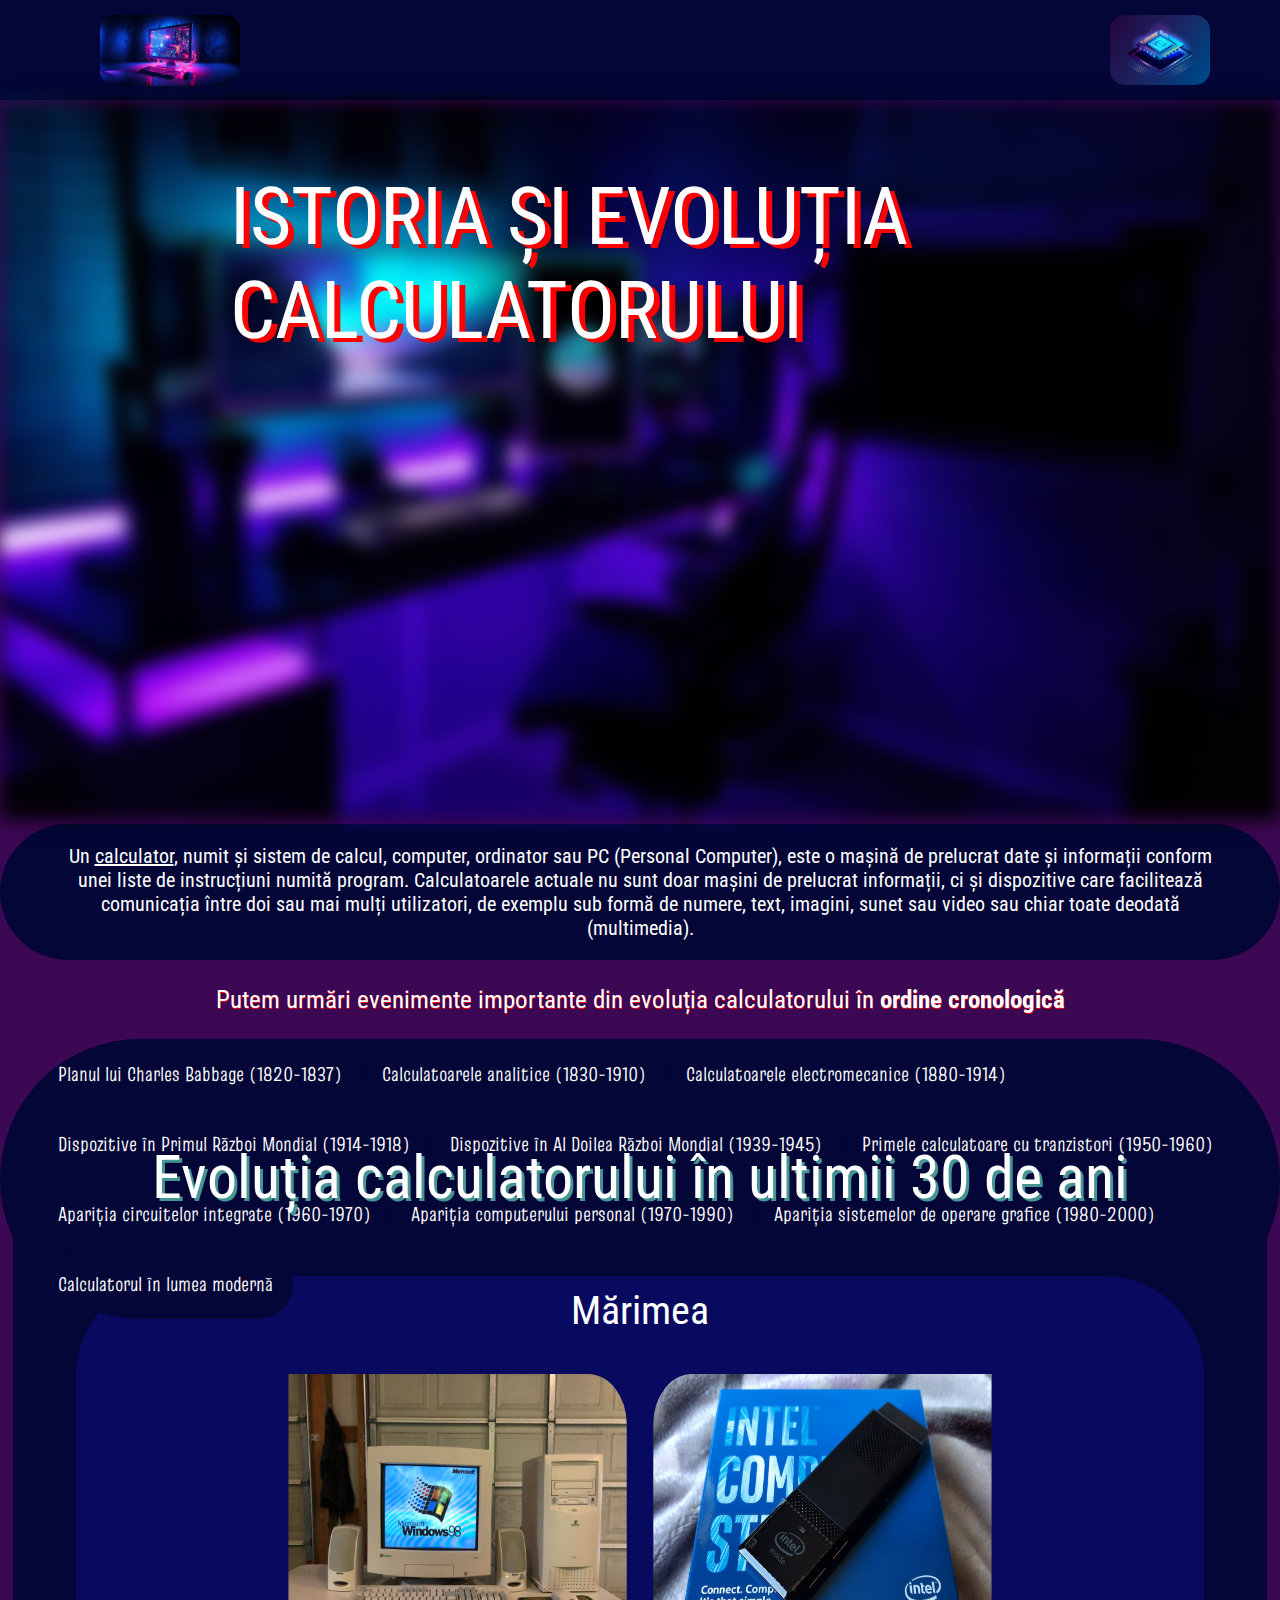
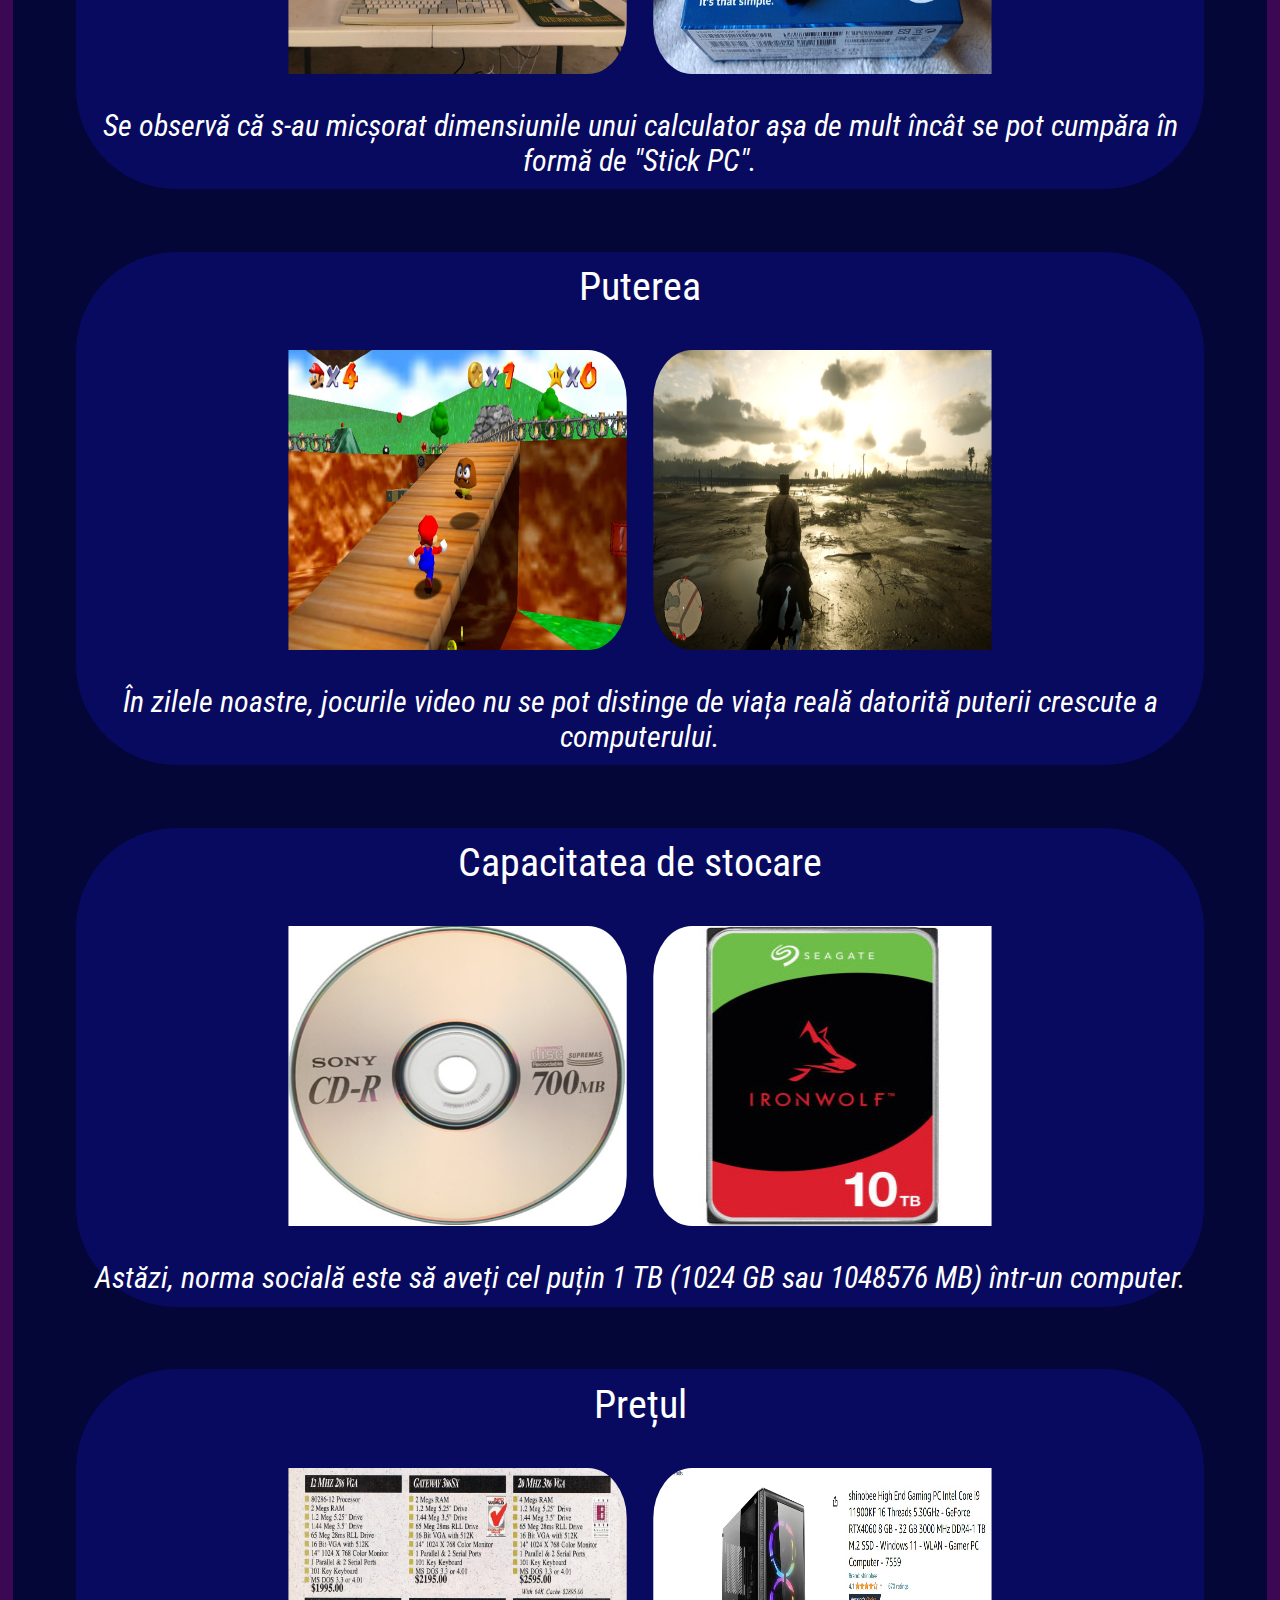
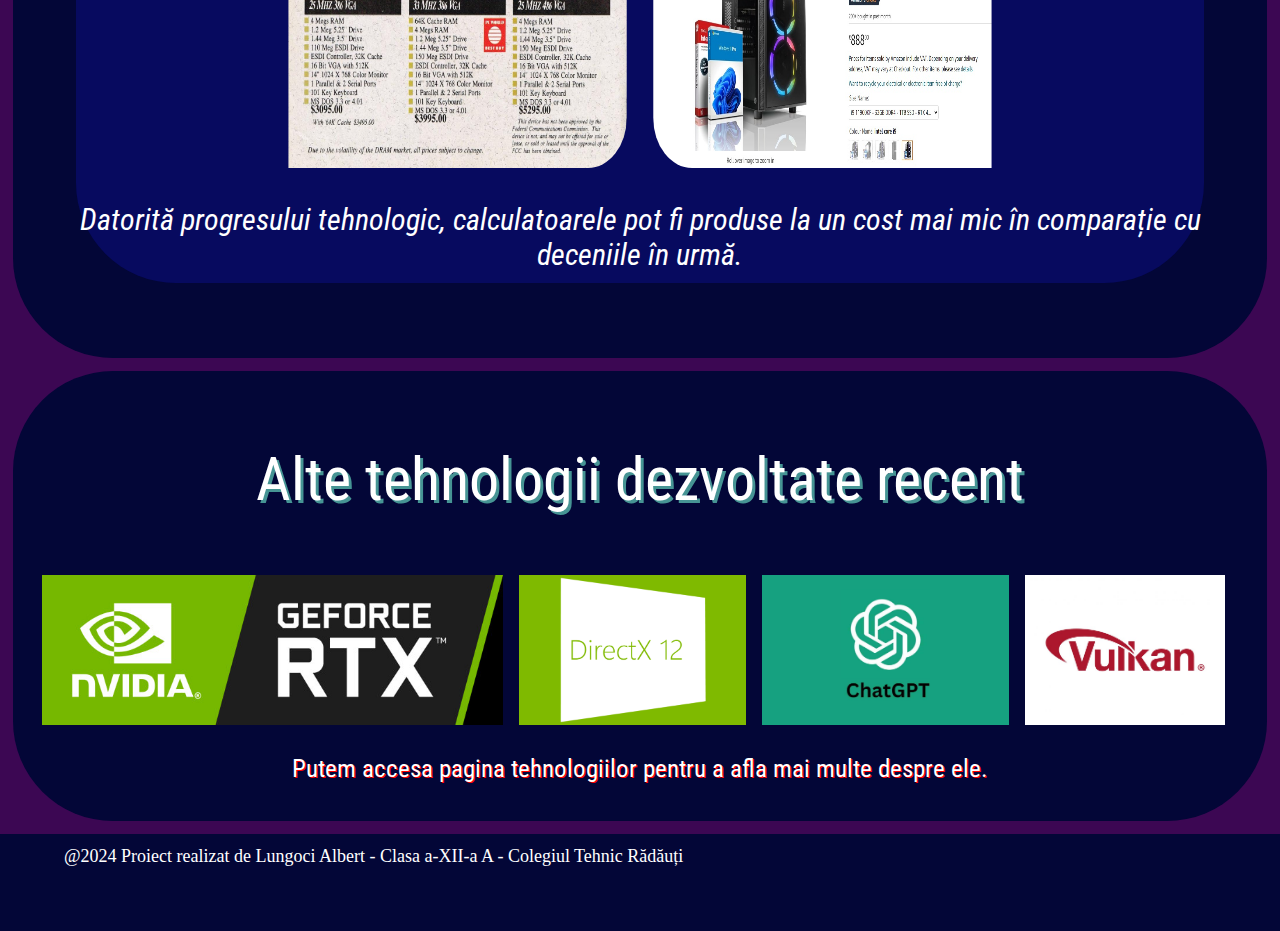
<file: index.html>
<!DOCTYPE html>
<html lang="en">
<head>
    <link rel="stylesheet" href="css_f/start_page.css">
    <meta charset="UTF-8">
    <meta name="viewport" content="width=device-width, initial-scale=1.0">
    <title> Istoria și Evoluția Calculatorului </title>
</head>
<body>
    <header>
        <div class = "pozaHeader">
            <img src = "imagini/pc_1.jpg">
        </div>
        <p class = "header_text">  </p>
        <div class = "pozaHeader2">
            <img src = "imagini/pc_2.jpg">
        </div>
    </header>
    <div>
        <img class = "poza_introducere" src = "imagini/pcSetup_1.jpg" id = "introducere_poza">
        <p class = "textPestePoza">
            ISTORIA ȘI EVOLUȚIA CALCULATORULUI
        </p>
    </div>
    <div class = "mainSite" id = "maineSite1">
    <div>
        <p class = "introducere_text">
            Un <u>calculator</u>, numit și sistem de calcul, computer, ordinator sau PC (Personal Computer), este o mașină de prelucrat date și informații conform unei liste de instrucțiuni numită program.
            Calculatoarele actuale nu sunt doar mașini de prelucrat informații, ci și dispozitive care facilitează comunicația între doi sau mai mulți utilizatori, de exemplu sub formă de numere, text, imagini, sunet sau video sau chiar toate deodată (multimedia).
        </p>
    </div>
    <div>
        <p class = "introducereLaTab_text">
            Putem urmări evenimente importante din evoluția calculatorului în <b>ordine cronologică</b>
        </p>
    </div>
    <div class = "tab">
        <button class = "tablinks" onclick = "openInfo(event, 'charlesBabbage')"> <p class = "tab_title"> Planul lui Charles Babbage (1820-1837) </p> </button>
        <button class = "tablinks" onclick = "openInfo(event, 'computerAnalitic')"> <p class = "tab_title"> Calculatoarele analitice (1830-1910) </p> </button>
        <button class = "tablinks" onclick = "openInfo(event, 'computerElecMec')"> <p class = "tab_title"> Calculatoarele electromecanice (1880-1914) </p> </button>
        <button class = "tablinks" onclick = "openInfo(event, 'primRazboiMondial')"> <p class = "tab_title"> Dispozitive în Primul Război Mondial (1914-1918) </p> </button>
        <button class = "tablinks" onclick = "openInfo(event, 'doiRazboiMondial')"> <p class = "tab_title"> Dispozitive în Al Doilea Război Mondial (1939-1945) </p> </button>
        <button class = "tablinks" onclick = "openInfo(event, 'calcCuTranzistor')"> <p class = "tab_title"> Primele calculatoare cu tranzistori (1950-1960) </p> </button>
        <button class = "tablinks" onclick = "openInfo(event, 'calcCuCircInt')"> <p class = "tab_title"> Apariția circuitelor integrate (1960-1970) </p> </button>
        <button class = "tablinks" onclick = "openInfo(event, 'computerPersonal')"> <p class = "tab_title"> Apariția computerului personal (1970-1990) </p> </button>
        <button class = "tablinks" onclick = "openInfo(event, 'sistemOperareGrafic')"> <p class = "tab_title"> Apariția sistemelor de operare grafice (1980-2000) </p> </button>
        <button class = "tablinks" onclick = "openInfo(event, 'lumeaModerna')"> <p class = "tab_title"> Calculatorul în lumea modernă </p> </button>
    </div>

    <div id = "charlesBabbage" class = "tabcontent">
        <img class = "imageInTab" src = "imagini/charlesBabbage_1.jpg">
        <p class = "tab_text">
            Matematicianul și inginerul mecanic englez, Charles Babbage, a fost cel dintâi care a imaginat o mașină de calculat programabilă, <br> asemănătoare computerelor din ziua de azi. Din acest motiv este privit ca un "părinte” al informaticii.
        </p>
        <a href="charlesBabbagePlan.html"><button class = "butonSiteDinTab"> Mai multe despre Planul lui Charles Babbage </button></a>
    </div>

    <div id = "computerAnalitic" class = "tabcontent">
        <img class = "imageInTab" src = "imagini/calculatorAnalitic_1.jpg">
        <p class = "tab_text">
            După moartea lui Babbage, mai mulți ingineri și matematicieni au încercat să îmbunătățească și să construiască calculatoare mecanice. Printre aceștia se numără Percy Ludgate și George Scheutz, care au lucrat la mașini de calcul mecanic îmbunătățite în a doua jumătate a secolului al XIX-lea.
        </p>
        <a href = "computerAnalitic.html"> <button class = "butonSiteDinTab"> Mai multe despre calculatoarele analitice </button> </a>
    </div>

    <div id = "computerElecMec" class = "tabcontent">
        <img class = "imageInTab" src = "imagini/calculatorElecMec_1.jpg">
        <p class = "tab_text">
            Un calculator electromecanic este un tip de calculator care utilizează atât componente electromagnetice, cât și mecanice pentru a efectua calcule. Aceste calculatoare au fost dezvoltate și utilizate în perioada anterioară apariției calculatoarelor electronice cu circuite integrate și au reprezentat un pas important în evoluția tehnologiei de calcul automat.
        </p>
        <a href = "computerElectroMecanic.html"> <button class = "butonSiteDinTab"> Mai multe despre calculatoarele electromecanice </button> </a>
    </div>

    <div id = "primRazboiMondial" class = "tabcontent">
        <img class = "imageInTab" src = "imagini/primRazbMond_1.jpg">
        <p class = "tab_text">
            În timpul Primului Război Mondial, evoluția calculatoarelor a fost limitată, dar există câteva aspecte care arată cum tehnologia calculatoarelor a avansat în această perioadă.
        </p>
        <a href = "primRazboiMondial.html"> <button class = "butonSiteDinTab"> Mai multe despre dispozitivele în Primul Război Mondial </button> </a>
    </div>

    <div id = "doiRazboiMondial" class = "tabcontent">
        <img class = "imageInTab" src = "imagini/doiRazbMond_1.jpg">
        <p class = "tab_text">
            Al Doilea Război Mondial a fost o perioadă în care evoluția calculatorului a cunoscut progrese semnificative, cu o serie de dezvoltări tehnologice care au contribuit la avansul ulterior al calculatoarelor și al tehnologiei informatice.
        </p>
        <a href = "alDoileaRazboiMondial.html"> <button class = "butonSiteDinTab"> Mai multe despre dispozitivele în Al Doilea Război Mondial </button> </a>
    </div>

    <div id = "calcCuTranzistor" class = "tabcontent">
        <img class = "imageInTab" src = "imagini/tranzistor_1.jpg">
        <p class = "tab_text">
            Primele calculatoare care au folosit tranzistori, marcând tranziția de la tuburile electronice la tranzistoare, au apărut în anii 1950 și au fost parte a unei evoluții semnificative în domeniul calculatoarelor.
        </p>
        <a href = "calculatorTranzistor.html"> <button class = "butonSiteDinTab"> Mai multe despre primele calculatoare cu tranzistori </button> </a>
    </div>

    <div id = "calcCuCircInt" class = "tabcontent">
        <img class = "imageInTab" src = "imagini/circInt_1.jpg">
        <p class = "tab_text">
            Primele calculatoare cu circuite integrate au reprezentat un alt pas semnificativ în evoluția tehnologiei calculatoarelor, aducând o revoluție în ceea ce privește dimensiunea, puterea și eficiența acestor dispozitive.
        </p>
        <a href = "calculatorCircuitInt.html"> <button class = "butonSiteDinTab"> Mai multe despre primele calculatoare cu circuite integrate </button> </a>
    </div>

    <div id = "computerPersonal" class = "tabcontent">
        <img class = "imageInTab" src = "imagini/computerPersonal_1.jpg">
        <p class = "tab_text">
            Evoluția calculatorului personal între anii 1970 și 1990 a fost una remarcabilă, marcând o tranziție de la dispozitive rudimentare și specializate la computere personale puternice și accesibile care au schimbat fundamental modul în care oamenii lucrează, comunică și se distrează.
        </p>
        <a href = "computerPersonal.html"> <button class = "butonSiteDinTab"> Mai multe despre computerul personal </button> </a>
    </div>

    <div id = "sistemOperareGrafic" class = "tabcontent">
        <img class = "imageInTab" src = "imagini/sistOpGrafic_1.jpg">
        <p class = "tab_text">
            Istoria sistemelor de operare cu interfață grafică (GUI) își are rădăcinile în anii 1960 și 1970, dar a devenit cu adevărat prominentă în anii 1980 și 1990, odată cu popularizarea calculatoarelor personale.
        </p>
        <a href = "sistemeOperareGrafice.html"> <button class = "butonSiteDinTab"> Mai multe despre sistemele de operare grafice </button> </a>
    </div>

    <div id = "lumeaModerna" class = "tabcontent">
        <img class = "imageInTab" src = "imagini/modernPC_1.jpg">
        <p class = "tab_text">
            Evoluția calculatorului în ultimii ani a fost marcată de progrese tehnologice excepționale, transformând radical modul în care lucrăm, comunicăm și ne desfășurăm viața cotidiană.
        </p>
        <a href = "lumeaModerna.html"> <button class = "butonSiteDinTab"> Mai multe despre calculatorul în lumea modernă </button> </a>
    </div>
    </div>      <!--Aici se termina mainSite-->

    <div class = "secundarSite">
        <p class = "evolutieTitlu">
            Evoluția calculatorului în ultimii 30 de ani
        </p>
        <div class = "marimePC">
            <p class = "evolutieSubTitlu">
                Mărimea
            </p>
            <img class = "imagineStangaComparatie" src = "imagini/marimePc_1.jpg">
            <img class = "imagineDreaptaComparatie" src = "imagini/marimePc_2.jpg">
            <p class = "descriereComparatie">
                <i> Se observă că s-au micșorat dimensiunile unui calculator așa de mult încât se pot cumpăra în formă de "Stick PC".</i>
            </p>
        </div>

        <div class = "puterePC">
            <p class = "evolutieSubTitlu">
                Puterea
            </p>
            <img class = "imagineStangaComparatie" src = "imagini/puterePc_1.jpg">
            <img class = "imagineDreaptaComparatie" src = "imagini/puterePc_2.jpg">
            <p class = "descriereComparatie">
                <i> În zilele noastre, jocurile video nu se pot distinge de viața reală datorită puterii crescute a computerului. </i>
            </p>
        </div>

        <div class = "stocarePC">
            <p class = "evolutieSubTitlu">
                Capacitatea de stocare
            </p>
            <img class = "imagineStangaComparatie" src = "imagini/stocarePc_1.jpg">
            <img class = "imagineDreaptaComparatie" src = "imagini/stocarePc_2.jpg">
            <p class = "descriereComparatie">
                <i> Astăzi, norma socială este să aveți cel puțin 1 TB (1024 GB sau 1048576 MB) într-un computer. </i>
            </p>
        </div>

        <div class = "pretPC">
            <p class = "evolutieSubTitlu">
                Prețul
            </p>
            <img class = "imagineStangaComparatie" src = "imagini/pretPc_1.jpg">
            <img class = "imagineDreaptaComparatie" src = "imagini/pretPc_2.jpg">
            <p class = "descriereComparatie">
                <i> Datorită progresului tehnologic, calculatoarele pot fi produse la un cost mai mic în comparație cu deceniile în urmă. </i>
            </p>
        </div>
    </div>      <!--Aici se termina secundarSite-->

    <div class = "alteTehnologii">
        <p class = "evolutieTitlu">
            Alte tehnologii dezvoltate recent
        </p>
        <a href = "https://developer.nvidia.com/discover/ray-tracing#"> <img class = "imagineTehnologii" src = "imagini/logoRTX.jpg"></a>
        <a href = "https://www.nvidia.com/ro-ro/geforce/technologies/dx12/"> <img class = "imagineTehnologii" src = "imagini/logoDirectX12.png"></a>
        <a href = "https://openai.com/gpt-4"> <img class = "imagineTehnologii" src = "imagini/logoChatGPT.jpg"></a>
        <a href = "https://www.vulkan.org/"> <img class = "imagineTehnologii" src = "imagini/logoVulkan.jpg"></a>
        <p class = "introducereLaTab_text">
            Putem accesa pagina tehnologiilor pentru a afla mai multe despre ele.
        </p>
    </div>

    <footer>
        <p class = "footer_text">
            @2024 Proiect realizat de Lungoci Albert - Clasa a-XII-a A - Colegiul Tehnic Rădăuți
        </p>
    </footer>
    <script src = "js_f/susJosScroll.js"> </script>
    <script src = "js_f/openTab.js"> </script>
</body>
</html>
</file>
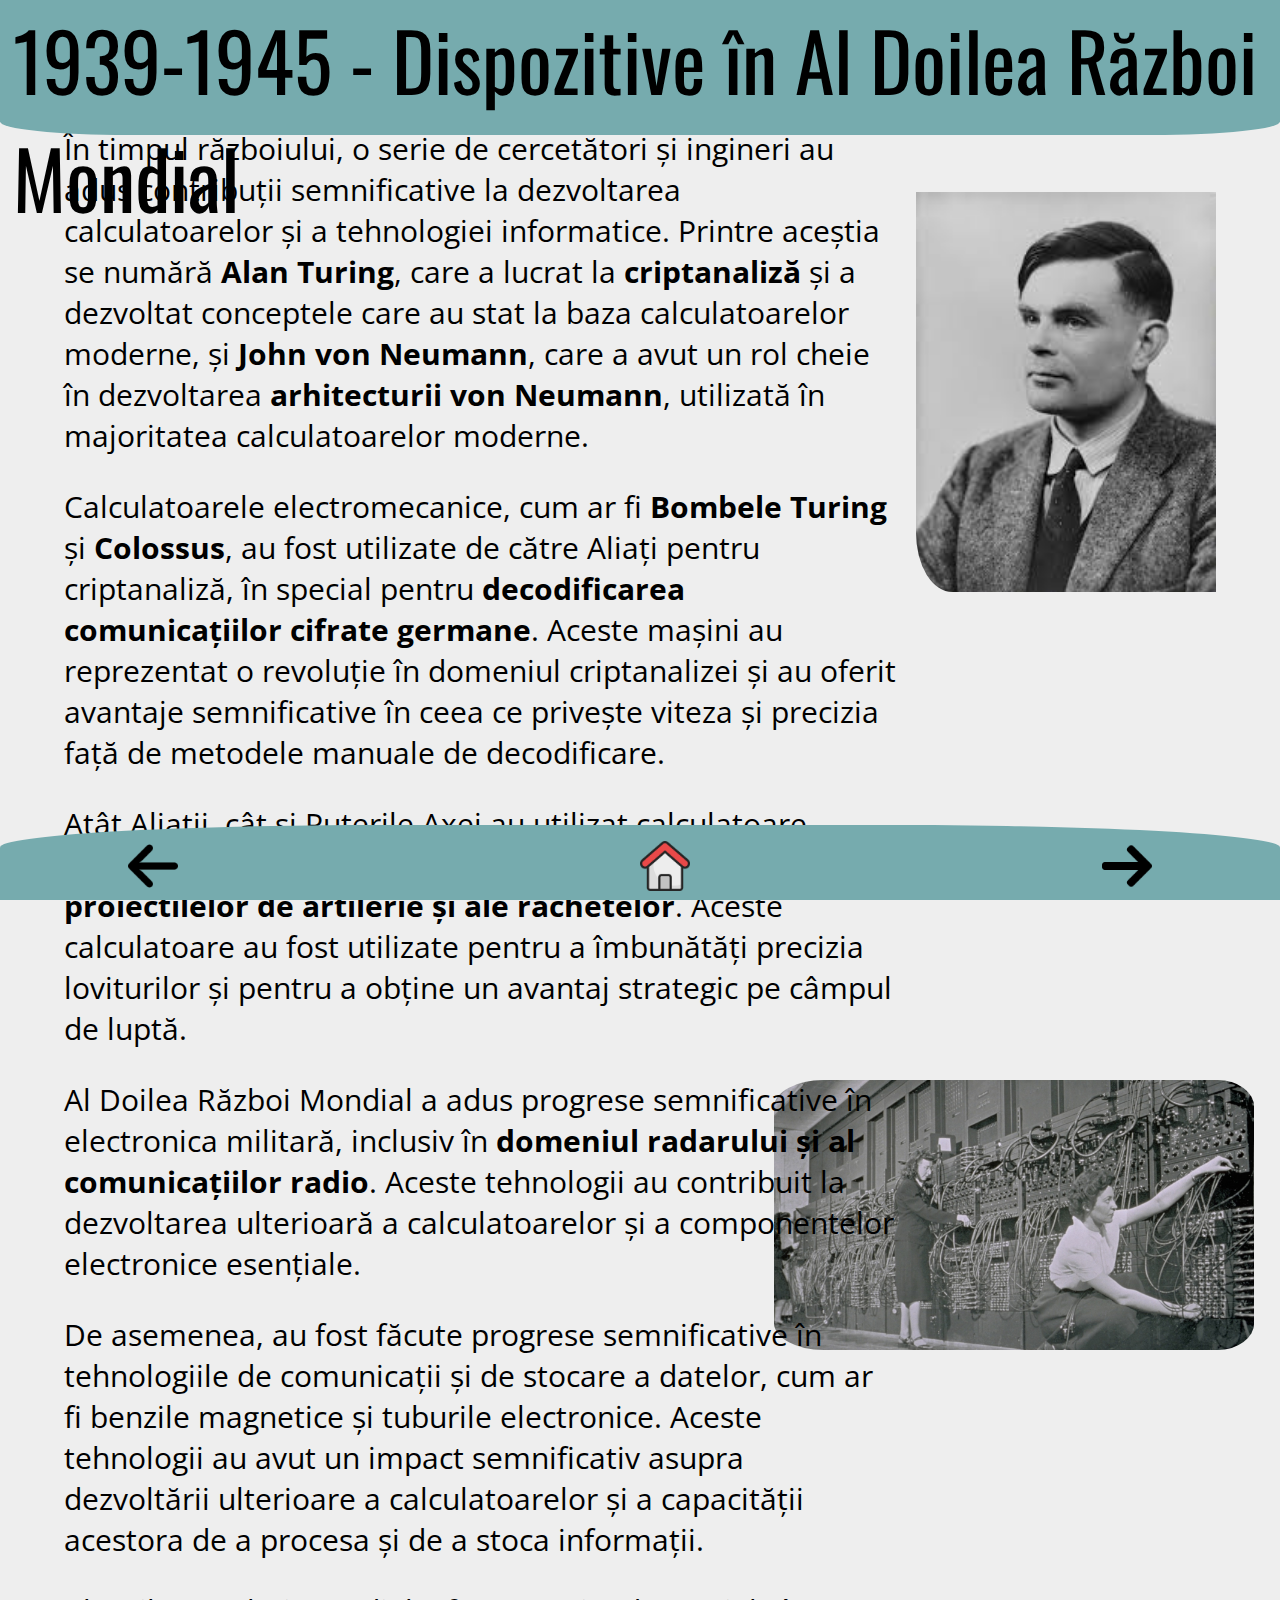
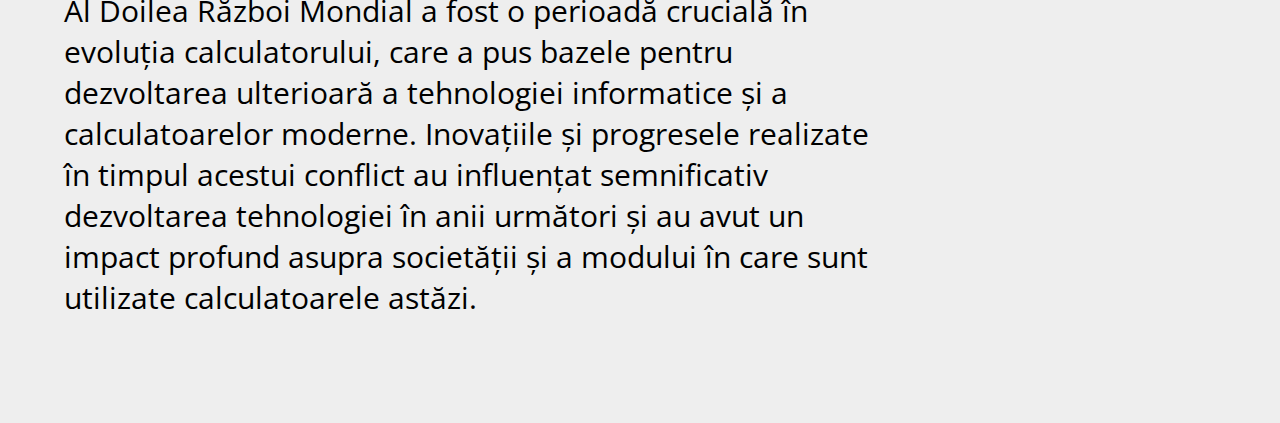
<file: alDoileaRazboiMondial.html>
<!DOCTYPE html>
<html lang="en">
<head>
    <link rel="stylesheet" href="css_f/alDoileaRazboiMondial.css">
    <meta charset="UTF-8">
    <meta name="viewport" content="width=device-width, initial-scale=1.0">
    <title>Dispozitive în Al Doilea Război Mondial</title>
</head>
<body>
    <header id = "header">
        <p class = "header_text">
            1939-1945 - Dispozitive în Al Doilea Război Mondial
        </p>
    </header>
    <div>
        <img class = "poza_principala" src = "imagini/alanTuring_1.jpeg">
        <img class = "poza_secundara" src = "imagini/doiRazbMond_2.jpg">
        <p class = "text_principal">
            În timpul războiului, o serie de cercetători și ingineri au adus contribuții semnificative la dezvoltarea calculatoarelor și a tehnologiei informatice. Printre aceștia se numără <b>Alan Turing</b>, care a lucrat la <b>criptanaliză</b> și a dezvoltat conceptele care au stat la baza calculatoarelor moderne, și <b>John von Neumann</b>, care a avut un rol cheie în dezvoltarea <b>arhitecturii von Neumann</b>, utilizată în majoritatea calculatoarelor moderne.
        </p>
        <p class = "text_secundar">
            Calculatoarele electromecanice, cum ar fi <b>Bombele Turing</b> și <b>Colossus</b>, au fost utilizate de către Aliați pentru criptanaliză, în special pentru <b>decodificarea comunicațiilor cifrate germane</b>. Aceste mașini au reprezentat o revoluție în domeniul criptanalizei și au oferit avantaje semnificative în ceea ce privește viteza și precizia față de metodele manuale de decodificare.
        </p>
        <p class = "text_secundar">
            Atât Aliații, cât și Puterile Axei au utilizat calculatoare pentru a <b>determina traiectoriile balistice ale proiectilelor de artilerie și ale rachetelor</b>. Aceste calculatoare au fost utilizate pentru a îmbunătăți precizia loviturilor și pentru a obține un avantaj strategic pe câmpul de luptă.
        </p>
        <p class = "text_secundar">
            Al Doilea Război Mondial a adus progrese semnificative în electronica militară, inclusiv în <b>domeniul radarului și al comunicațiilor radio</b>. Aceste tehnologii au contribuit la dezvoltarea ulterioară a calculatoarelor și a componentelor electronice esențiale.
        </p>
        <p class = "text_secundar">
            De asemenea, au fost făcute progrese semnificative în tehnologiile de comunicații și de stocare a datelor, cum ar fi benzile magnetice și tuburile electronice. Aceste tehnologii au avut un impact semnificativ asupra dezvoltării ulterioare a calculatoarelor și a capacității acestora de a procesa și de a stoca informații.
        </p>
        <p class = "text_secundar">
            Al Doilea Război Mondial a fost o perioadă crucială în evoluția calculatorului, care a pus bazele pentru dezvoltarea ulterioară a tehnologiei informatice și a calculatoarelor moderne. Inovațiile și progresele realizate în timpul acestui conflict au influențat semnificativ dezvoltarea tehnologiei în anii următori și au avut un impact profund asupra societății și a modului în care sunt utilizate calculatoarele astăzi.
        </p>
    </div>
    <footer>
        <a href = "primRazboiMondial.html"> <img class = "back_button_poza" src = "imagini/arrowLeft.png"> </a>
        <a href = "Start_Page.html"> <img class = "home_button_poza" src = "imagini/home_button_icon.png"></a>
        <a href = "calculatorTranzistor.html"> <img class = "next_button_poza" src = "imagini/arrowRight.png"> </a>
    </footer>
    <script src="js_f/headerShrink.js"> </script>
</body>
</html>
</file>
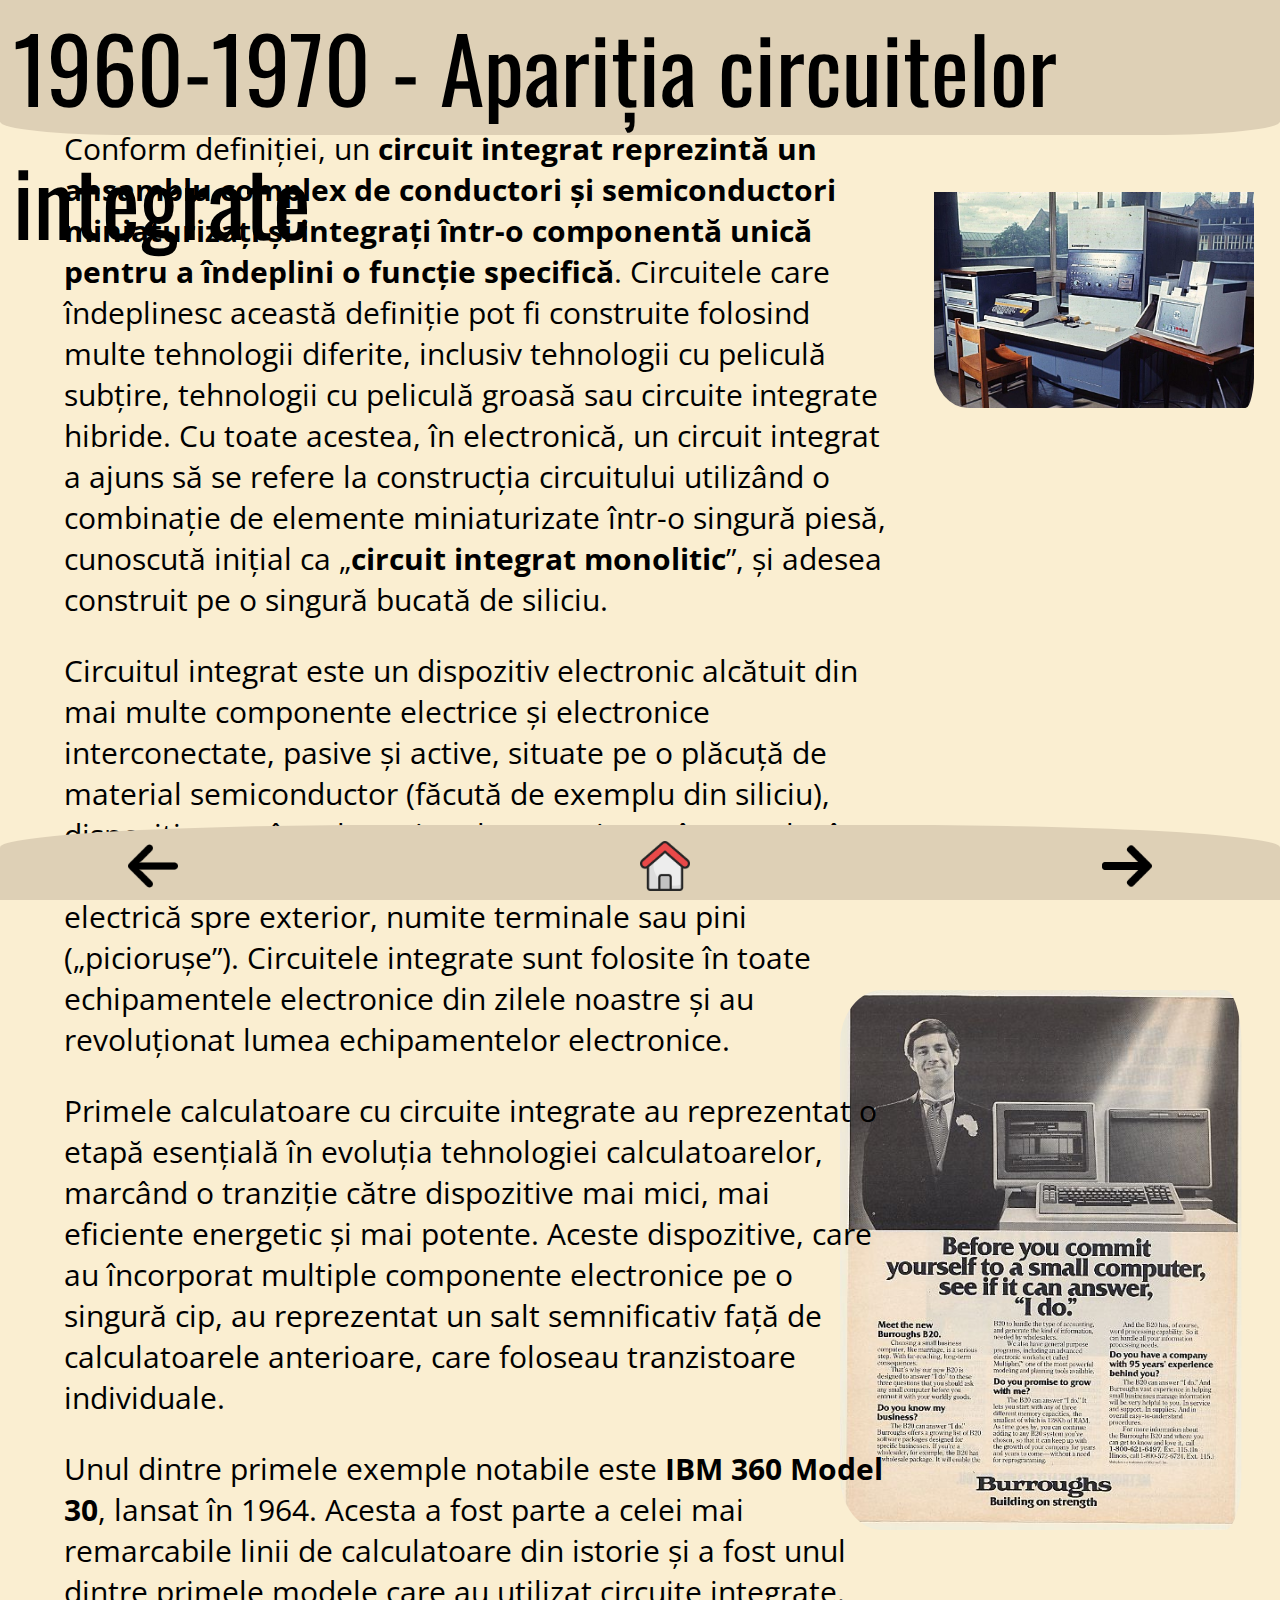
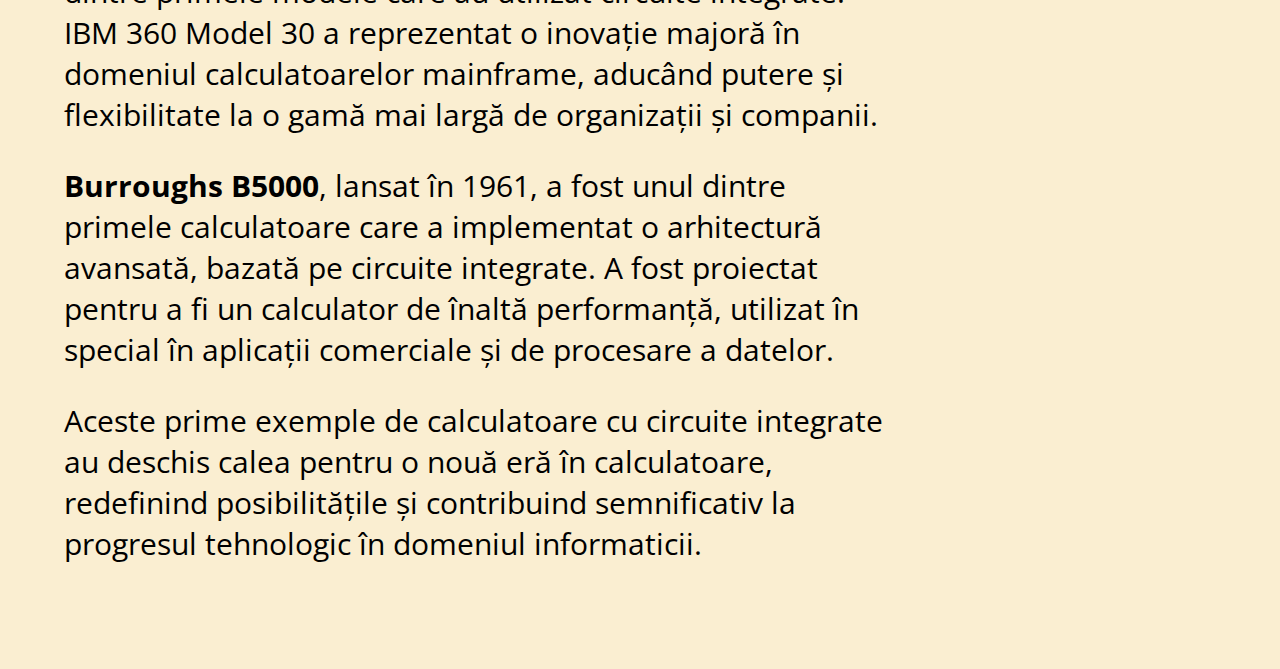
<file: calculatorCircuitInt.html>
<!DOCTYPE html>
<html lang="en">
<head>
    <link rel="stylesheet" href="css_f/circuitIntegrat.css">
    <meta charset="UTF-8">
    <meta name="viewport" content="width=device-width, initial-scale=1.0">
    <title>Apariția circuitelor integrate</title>
</head>
<body>
    <header id = "header">
        <p class = "header_text">
            1960-1970 - Apariția circuitelor integrate
        </p>
    </header>
    <div>
        <img class = "poza_principala" src = "imagini/circInt_2.jpg">
        <img class = "poza_secundara" src = "imagini/circInt_3.jpg">
        <p class = "text_principal">
            Conform definiției, un <b>circuit integrat reprezintă un ansamblu complex de conductori și semiconductori miniaturizați și integrați într-o componentă unică pentru a îndeplini o funcție specifică</b>. Circuitele care îndeplinesc această definiție pot fi construite folosind multe tehnologii diferite, inclusiv tehnologii cu peliculă subțire, tehnologii cu peliculă groasă sau circuite integrate hibride. Cu toate acestea, în electronică, un circuit integrat a ajuns să se refere la construcția circuitului utilizând o combinație de elemente miniaturizate într-o singură piesă, cunoscută inițial ca „<b>circuit integrat monolitic</b>”, și adesea construit pe o singură bucată de siliciu.
        </p>
        <p class = "text_secundar">
            Circuitul integrat este un dispozitiv electronic alcătuit din mai multe componente electrice și electronice interconectate, pasive și active, situate pe o plăcuță de material semiconductor (făcută de exemplu din siliciu), dispozitiv care în cele mai multe cazuri este încapsulat într-o capsulă etanșă prevăzută cu elemente de conexiune electrică spre exterior, numite terminale sau pini („piciorușe”). Circuitele integrate sunt folosite în toate echipamentele electronice din zilele noastre și au revoluționat lumea echipamentelor electronice.
        </p>
        <p class = "text_secundar">
            Primele calculatoare cu circuite integrate au reprezentat o etapă esențială în evoluția tehnologiei calculatoarelor, marcând o tranziție către dispozitive mai mici, mai eficiente energetic și mai potente. Aceste dispozitive, care au încorporat multiple componente electronice pe o singură cip, au reprezentat un salt semnificativ față de calculatoarele anterioare, care foloseau tranzistoare individuale.
        </p>
        <p class = "text_secundar">
            Unul dintre primele exemple notabile este <b>IBM 360 Model 30</b>, lansat în 1964. Acesta a fost parte a celei mai remarcabile linii de calculatoare din istorie și a fost unul dintre primele modele care au utilizat circuite integrate. IBM 360 Model 30 a reprezentat o inovație majoră în domeniul calculatoarelor mainframe, aducând putere și flexibilitate la o gamă mai largă de organizații și companii.
        </p>
        <p class = "text_secundar">
            <b>Burroughs B5000</b>, lansat în 1961, a fost unul dintre primele calculatoare care a implementat o arhitectură avansată, bazată pe circuite integrate. A fost proiectat pentru a fi un calculator de înaltă performanță, utilizat în special în aplicații comerciale și de procesare a datelor.
        </p>
        <p class = "text_secundar">
            Aceste prime exemple de calculatoare cu circuite integrate au deschis calea pentru o nouă eră în calculatoare, redefinind posibilitățile și contribuind semnificativ la progresul tehnologic în domeniul informaticii.
        </p>
    </div>
    <footer>
        <a href = "calculatorTranzistor.html"> <img class = "back_button_poza" src = "imagini/arrowLeft.png"> </a>
        <a href = "index.html"> <img class = "home_button_poza" src = "imagini/home_button_icon.png"></a>
        <a href = "computerPersonal.html"> <img class = "next_button_poza" src = "imagini/arrowRight.png"> </a>
    </footer>
    <script src="js_f/headerShrink.js"> </script>
</body>
</html>
</file>
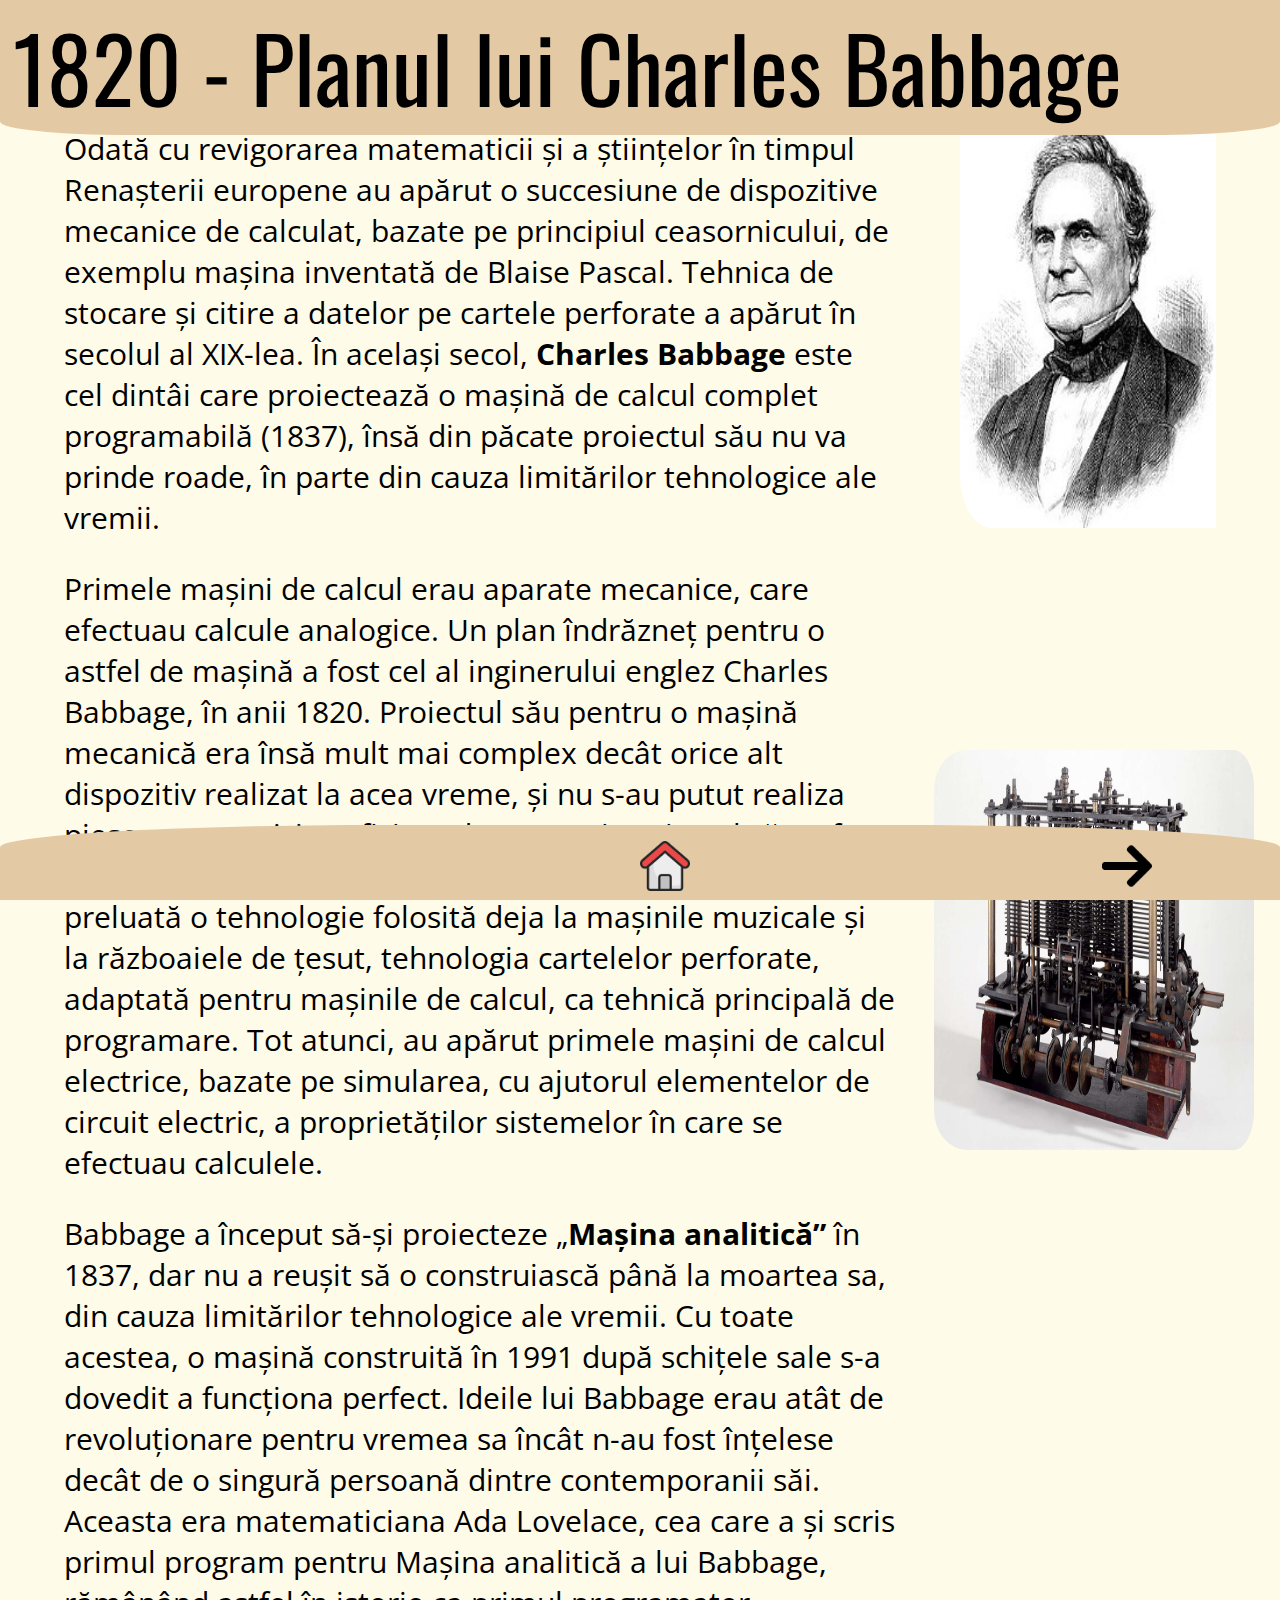
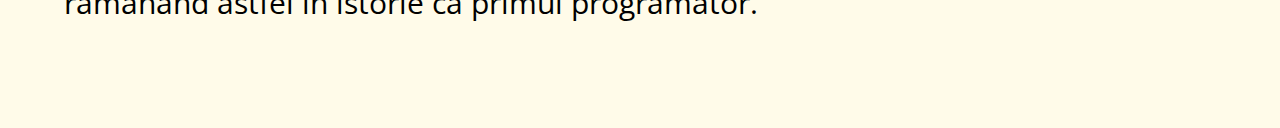
<file: charlesBabbagePlan.html>
<!DOCTYPE html>
<html lang="en">
<head>
    <link rel="stylesheet" href="css_f/babbagePlan.css">
    <meta charset="UTF-8">
    <meta name="viewport" content="width=device-width, initial-scale=1.0">
    <title>Planul lui Charles Babbage</title>
</head>
<body>
    <header id = "header">
        <p class = "header_text">
            1820 - Planul lui Charles Babbage
        </p>
    </header>
    <div>
        <img class = "poza_principala" src = "imagini/charlesBabbage_1.jpg">
        <p class = "text_principal">
            Odată cu revigorarea matematicii și a științelor în timpul Renașterii europene au apărut o succesiune de dispozitive mecanice de calculat, bazate pe principiul ceasornicului, de exemplu mașina inventată de Blaise Pascal. Tehnica de stocare și citire a datelor pe cartele perforate a apărut în secolul al XIX-lea. În același secol, <b>Charles Babbage</b> este cel dintâi care proiectează o mașină de calcul complet programabilă (1837), însă din păcate proiectul său nu va prinde roade, în parte din cauza limitărilor tehnologice ale vremii.
        </p>
        <p class = "text_secundar">
            Primele mașini de calcul erau aparate mecanice, care efectuau calcule analogice. Un plan îndrăzneț pentru o astfel de mașină a fost cel al inginerului englez Charles Babbage, în anii 1820. Proiectul său pentru o mașină mecanică era însă mult mai complex decât orice alt dispozitiv realizat la acea vreme, și nu s-au putut realiza piese cu o precizie suficient de mare, și proiectul său a fost în cele din urmă abandonat. În acea perioadă a fost preluată o tehnologie folosită deja la mașinile muzicale și la războaiele de țesut, tehnologia cartelelor perforate, adaptată pentru mașinile de calcul, ca tehnică principală de programare. Tot atunci, au apărut primele mașini de calcul electrice, bazate pe simularea, cu ajutorul elementelor de circuit electric, a proprietăților sistemelor în care se efectuau calculele.
        </p>
        <img class = "poza_secundara" src = "imagini/charlesBabbage_2.jpg">
        <p class = "text_secundar">
            Babbage a început să-și proiecteze „<b>Mașina analitică”</b> în 1837, dar nu a reușit să o construiască până la moartea sa, din cauza limitărilor tehnologice ale vremii. Cu toate acestea, o mașină construită în 1991 după schițele sale s-a dovedit a funcționa perfect. Ideile lui Babbage erau atât de revoluționare pentru vremea sa încât n-au fost înțelese decât de o singură persoană dintre contemporanii săi. Aceasta era matematiciana Ada Lovelace, cea care a și scris primul program pentru Mașina analitică a lui Babbage, rămânând astfel în istorie ca primul programator.
        </p>
    </div>
    <footer> 
        <a href = "index.html"> <img class = "home_button_poza" src = "imagini/home_button_icon.png"></a>
        <a href = "computerAnalitic.html"> <img class = "next_button_poza" src = "imagini/arrowRight.png"> </a>
    </footer>
    <script src="js_f/headerShrink.js"> </script>
</body>
</html>
</file>
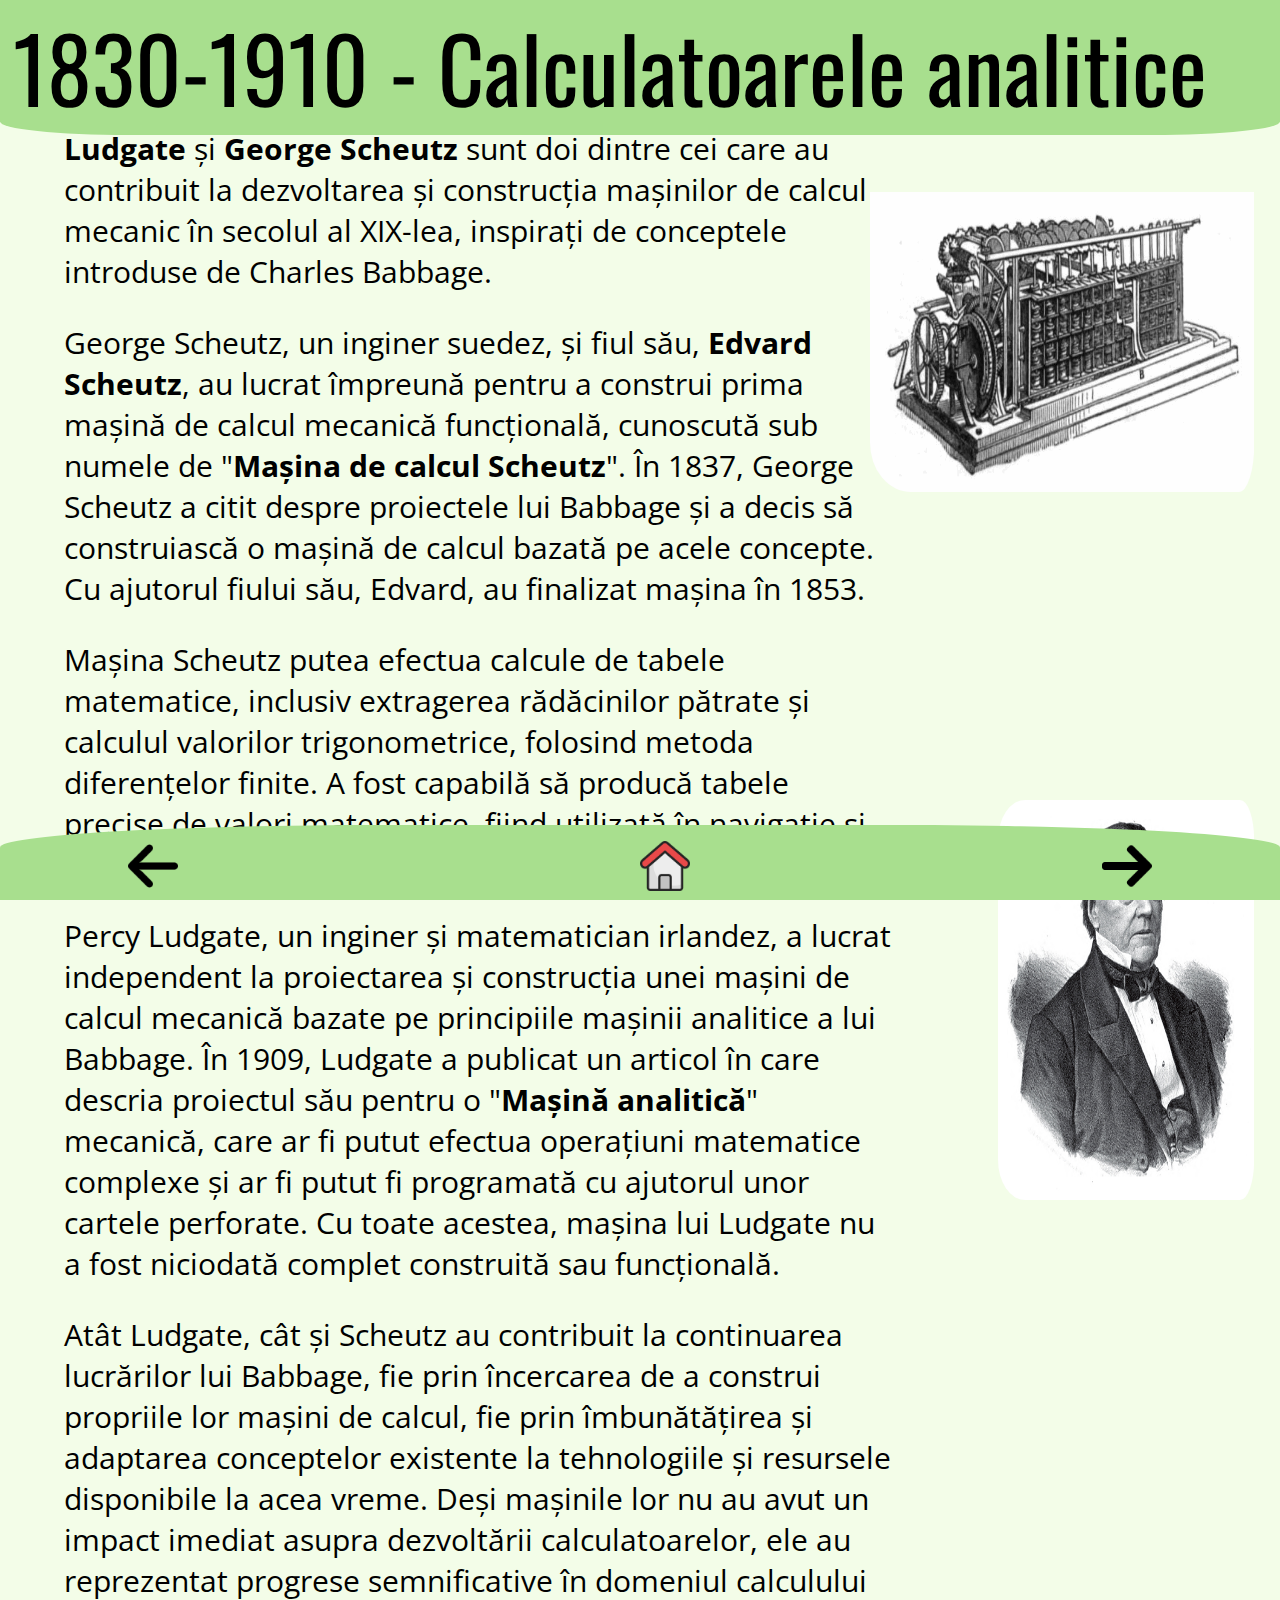
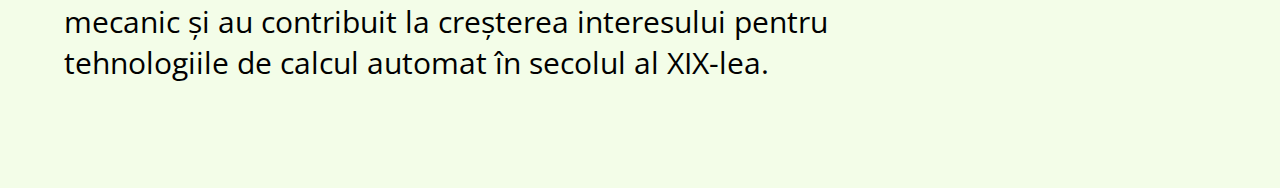
<file: computerAnalitic.html>
<!DOCTYPE html>
<html lang="en">
<head>
    <link rel="stylesheet" href="css_f/computerAnalitic.css">
    <meta charset="UTF-8">
    <meta name="viewport" content="width=device-width, initial-scale=1.0">
    <title>Calculatoarele analitice</title>
</head>
<body>
    <header id = "header">
        <p class = "header_text">
            1830-1910 - Calculatoarele analitice
        </p>
    </header>
    <div>
        <img class = "poza_principala" src = "imagini/scheutz_calculator_1.png">
        <img class = "poza_secundara" src = "imagini/georgeScheutz_1.jpg">
        <p class = "text_principal">
            <b>Ludgate</b> și <b>George Scheutz</b> sunt doi dintre cei care au contribuit la dezvoltarea și construcția mașinilor de calcul mecanic în secolul al XIX-lea, inspirați de conceptele introduse de Charles Babbage.
        </p>
        <p class = "text_secundar">
            George Scheutz, un inginer suedez, și fiul său, <b>Edvard Scheutz</b>, au lucrat împreună pentru a construi prima mașină de calcul mecanică funcțională, cunoscută sub numele de "<b>Mașina de calcul Scheutz</b>". În 1837, George Scheutz a citit despre proiectele lui Babbage și a decis să construiască o mașină de calcul bazată pe acele concepte. Cu ajutorul fiului său, Edvard, au finalizat mașina în 1853.
        </p>
        <p class = "text_secundar">
            Mașina Scheutz putea efectua calcule de tabele matematice, inclusiv extragerea rădăcinilor pătrate și calculul valorilor trigonometrice, folosind metoda diferențelor finite. A fost capabilă să producă tabele precise de valori matematice, fiind utilizată în navigație și în alte domenii științifice.
        </p>
        <p class = "text_secundar">
            Percy Ludgate, un inginer și matematician irlandez, a lucrat independent la proiectarea și construcția unei mașini de calcul mecanică bazate pe principiile mașinii analitice a lui Babbage. În 1909, Ludgate a publicat un articol în care descria proiectul său pentru o "<b>Mașină analitică</b>" mecanică, care ar fi putut efectua operațiuni matematice complexe și ar fi putut fi programată cu ajutorul unor cartele perforate. Cu toate acestea, mașina lui Ludgate nu a fost niciodată complet construită sau funcțională.
        </p>
        <p class = "text_secundar">
            Atât Ludgate, cât și Scheutz au contribuit la continuarea lucrărilor lui Babbage, fie prin încercarea de a construi propriile lor mașini de calcul, fie prin îmbunătățirea și adaptarea conceptelor existente la tehnologiile și resursele disponibile la acea vreme. Deși mașinile lor nu au avut un impact imediat asupra dezvoltării calculatoarelor, ele au reprezentat progrese semnificative în domeniul calculului mecanic și au contribuit la creșterea interesului pentru tehnologiile de calcul automat în secolul al XIX-lea.
        </p>
    </div>
    <footer> 
        <a href = "charlesBabbagePlan.html"> <img class = "back_button_poza" src = "imagini/arrowLeft.png"> </a>
        <a href = "index.html"> <img class = "home_button_poza" src = "imagini/home_button_icon.png"></a>
        <a href = "computerElectroMecanic.html"> <img class = "next_button_poza" src = "imagini/arrowRight.png"> </a>
    </footer>
    <script src="js_f/headerShrink.js"> </script>
</body>
</html>
</file>
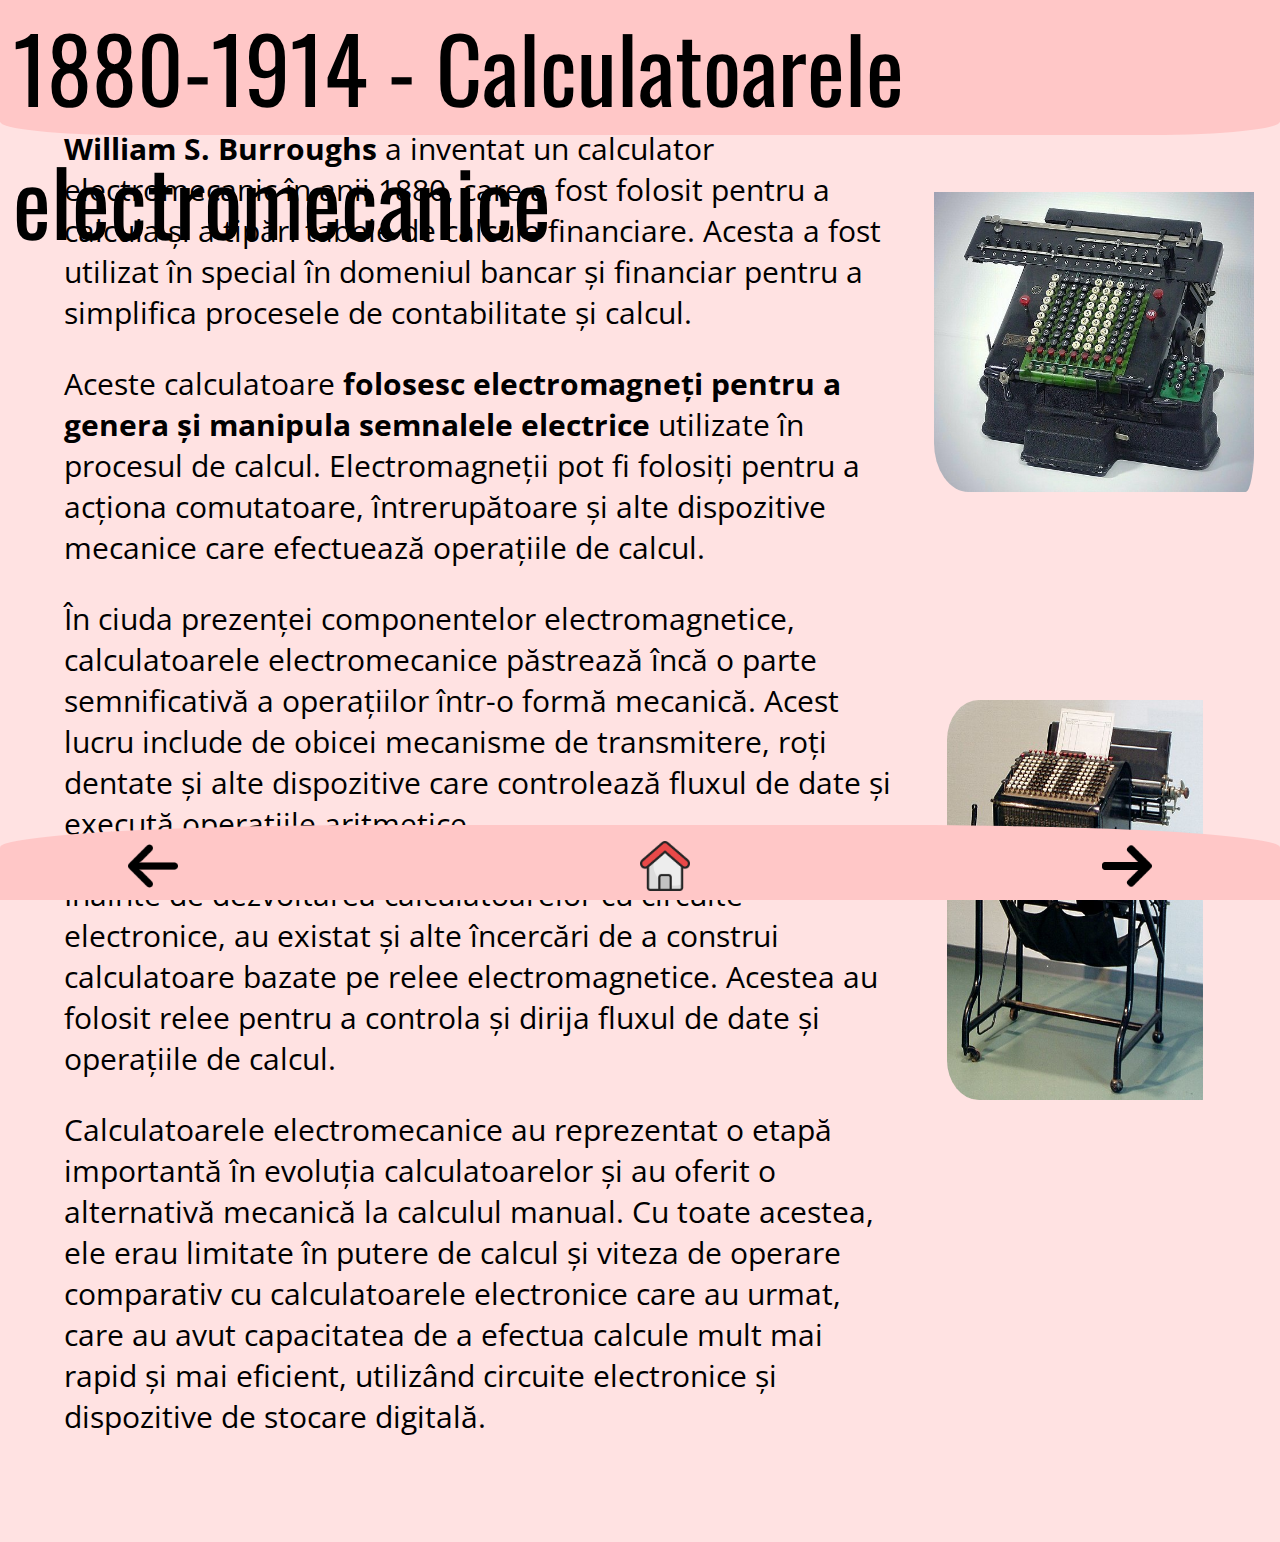
<file: computerElectroMecanic.html>
<!DOCTYPE html>
<html lang="en">
<head>
    <link rel="stylesheet" href="css_f/compElectroMecanic.css">
    <meta charset="UTF-8">
    <meta name="viewport" content="width=device-width, initial-scale=1.0">
    <title>Calculatoarele electromecanice</title>
</head>
<body>
    <header id = "header">
        <p class = "header_text">
            1880-1914 - Calculatoarele electromecanice
        </p>
    </header>
    <div>
        <img class = "poza_principala" src = "imagini/calculatorElecMec_2.jpg">
        <img class = "poza_secundara" src = "imagini/calculatorElecMec_3.jpg">
        <p class = "text_principal">
            <b>William S. Burroughs</b> a inventat un calculator electromecanic în anii 1880, care a fost folosit pentru a calcula și a tipări tabele de calcule financiare. Acesta a fost utilizat în special în domeniul bancar și financiar pentru a simplifica procesele de contabilitate și calcul.
        </p>
        <p class = "text_secundar">
            Aceste calculatoare <b>folosesc electromagneți pentru a genera și manipula semnalele electrice</b> utilizate în procesul de calcul. Electromagneții pot fi folosiți pentru a acționa comutatoare, întrerupătoare și alte dispozitive mecanice care efectuează operațiile de calcul.
        </p>
        <p class = "text_secundar">
            În ciuda prezenței componentelor electromagnetice, calculatoarele electromecanice păstrează încă o parte semnificativă a operațiilor într-o formă mecanică. Acest lucru include de obicei mecanisme de transmitere, roți dentate și alte dispozitive care controlează fluxul de date și execută operațiile aritmetice.
        </p>
        <p class = "text_secundar">
            Înainte de dezvoltarea calculatoarelor cu circuite electronice, au existat și alte încercări de a construi calculatoare bazate pe relee electromagnetice. Acestea au folosit relee pentru a controla și dirija fluxul de date și operațiile de calcul.
        </p>
        <p class = "text_secundar">
            Calculatoarele electromecanice au reprezentat o etapă importantă în evoluția calculatoarelor și au oferit o alternativă mecanică la calculul manual. Cu toate acestea, ele erau limitate în putere de calcul și viteza de operare comparativ cu calculatoarele electronice care au urmat, care au avut capacitatea de a efectua calcule mult mai rapid și mai eficient, utilizând circuite electronice și dispozitive de stocare digitală.
        </p>
    </div>
    <footer>
        <a href = "computerAnalitic.html"> <img class = "back_button_poza" src = "imagini/arrowLeft.png"> </a>
        <a href = "index.html"> <img class = "home_button_poza" src = "imagini/home_button_icon.png"></a>
        <a href = "primRazboiMondial.html"> <img class = "next_button_poza" src = "imagini/arrowRight.png"> </a>
    </footer>
    <script src="js_f/headerShrink.js"> </script>
</body>
</html>
</file>
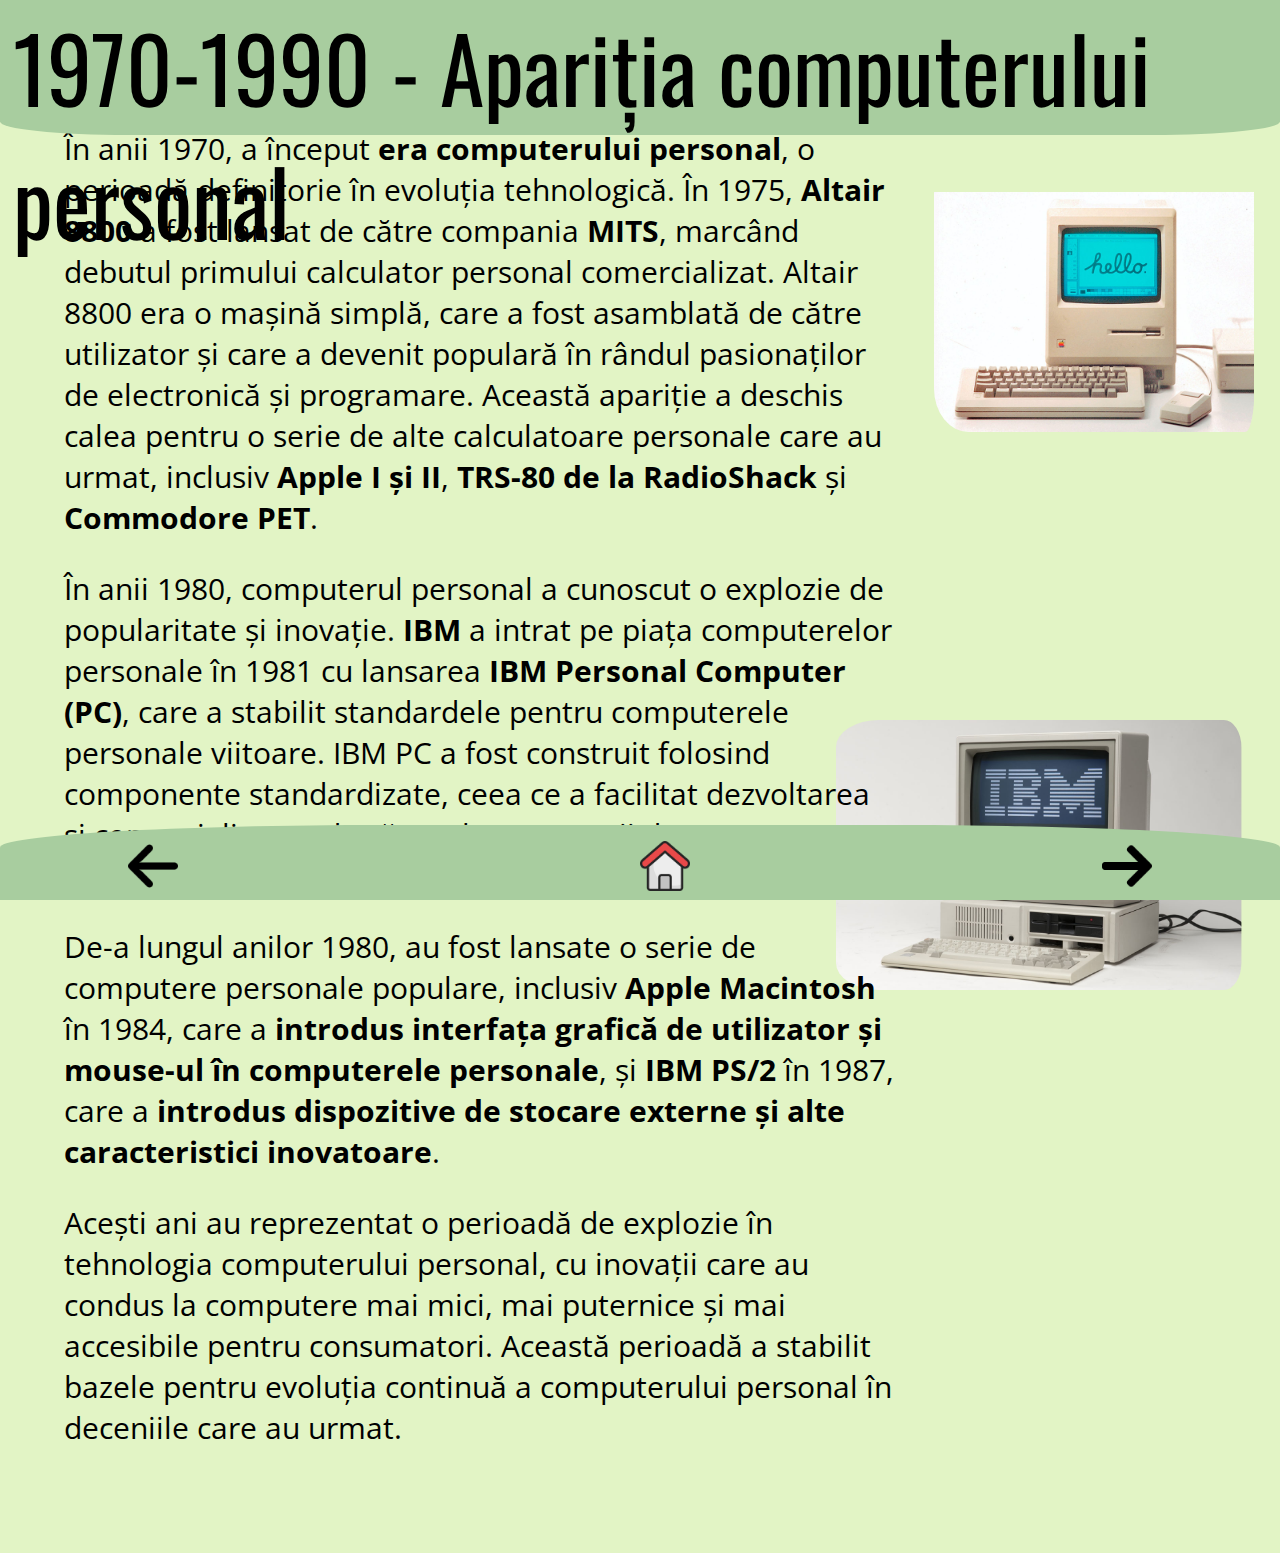
<file: computerPersonal.html>
<!DOCTYPE html>
<html lang="en">
<head>
    <link rel="stylesheet" href="css_f/computerPersonal.css">
    <meta charset="UTF-8">
    <meta name="viewport" content="width=device-width, initial-scale=1.0">
    <title>Apariția computerului personal</title>
</head>
<body>
    <header id = "header">
        <p class = "header_text">
            1970-1990 - Apariția computerului personal
        </p>
    </header>
    <div>
        <img class = "poza_principala" src = "imagini/computerPersonal_2.jpg">
        <img class = "poza_secundara" src = "imagini/computerPersonal_3.jpg">
        <p class = "text_principal">
            În anii 1970, a început <b>era computerului personal</b>, o perioadă definitorie în evoluția tehnologică. În 1975, <b>Altair 8800</b> a fost lansat de către compania <b>MITS</b>, marcând debutul primului calculator personal comercializat. Altair 8800 era o mașină simplă, care a fost asamblată de către utilizator și care a devenit populară în rândul pasionaților de electronică și programare. Această apariție a deschis calea pentru o serie de alte calculatoare personale care au urmat, inclusiv <b>Apple I și II</b>, <b>TRS-80 de la RadioShack</b> și <b>Commodore PET</b>.
        </p>
        <p class = "text_secundar">
            În anii 1980, computerul personal a cunoscut o explozie de popularitate și inovație. <b>IBM</b> a intrat pe piața computerelor personale în 1981 cu lansarea <b>IBM Personal Computer (PC)</b>, care a stabilit standardele pentru computerele personale viitoare. IBM PC a fost construit folosind componente standardizate, ceea ce a facilitat dezvoltarea și comercializarea de către alte companii de computere compatibile IBM PC.
        </p>
        <p class = "text_secundar">
            De-a lungul anilor 1980, au fost lansate o serie de computere personale populare, inclusiv <b>Apple Macintosh</b> în 1984, care a <b>introdus interfața grafică de utilizator și mouse-ul în computerele personale</b>, și <b>IBM PS/2</b> în 1987, care a <b>introdus dispozitive de stocare externe și alte caracteristici inovatoare</b>.
        </p>
        <p class = "text_secundar">
            Acești ani au reprezentat o perioadă de explozie în tehnologia computerului personal, cu inovații care au condus la computere mai mici, mai puternice și mai accesibile pentru consumatori. Această perioadă a stabilit bazele pentru evoluția continuă a computerului personal în deceniile care au urmat.
        </p>
    </div>
    <footer>
        <a href = "calculatorCircuitInt.html"> <img class = "back_button_poza" src = "imagini/arrowLeft.png"> </a>
        <a href = "index.html"> <img class = "home_button_poza" src = "imagini/home_button_icon.png"></a>
        <a href = "sistemeOperareGrafice.html"> <img class = "next_button_poza" src = "imagini/arrowRight.png"> </a>
    </footer>
    <script src="js_f/headerShrink.js"> </script>
</body>
</html>
</file>
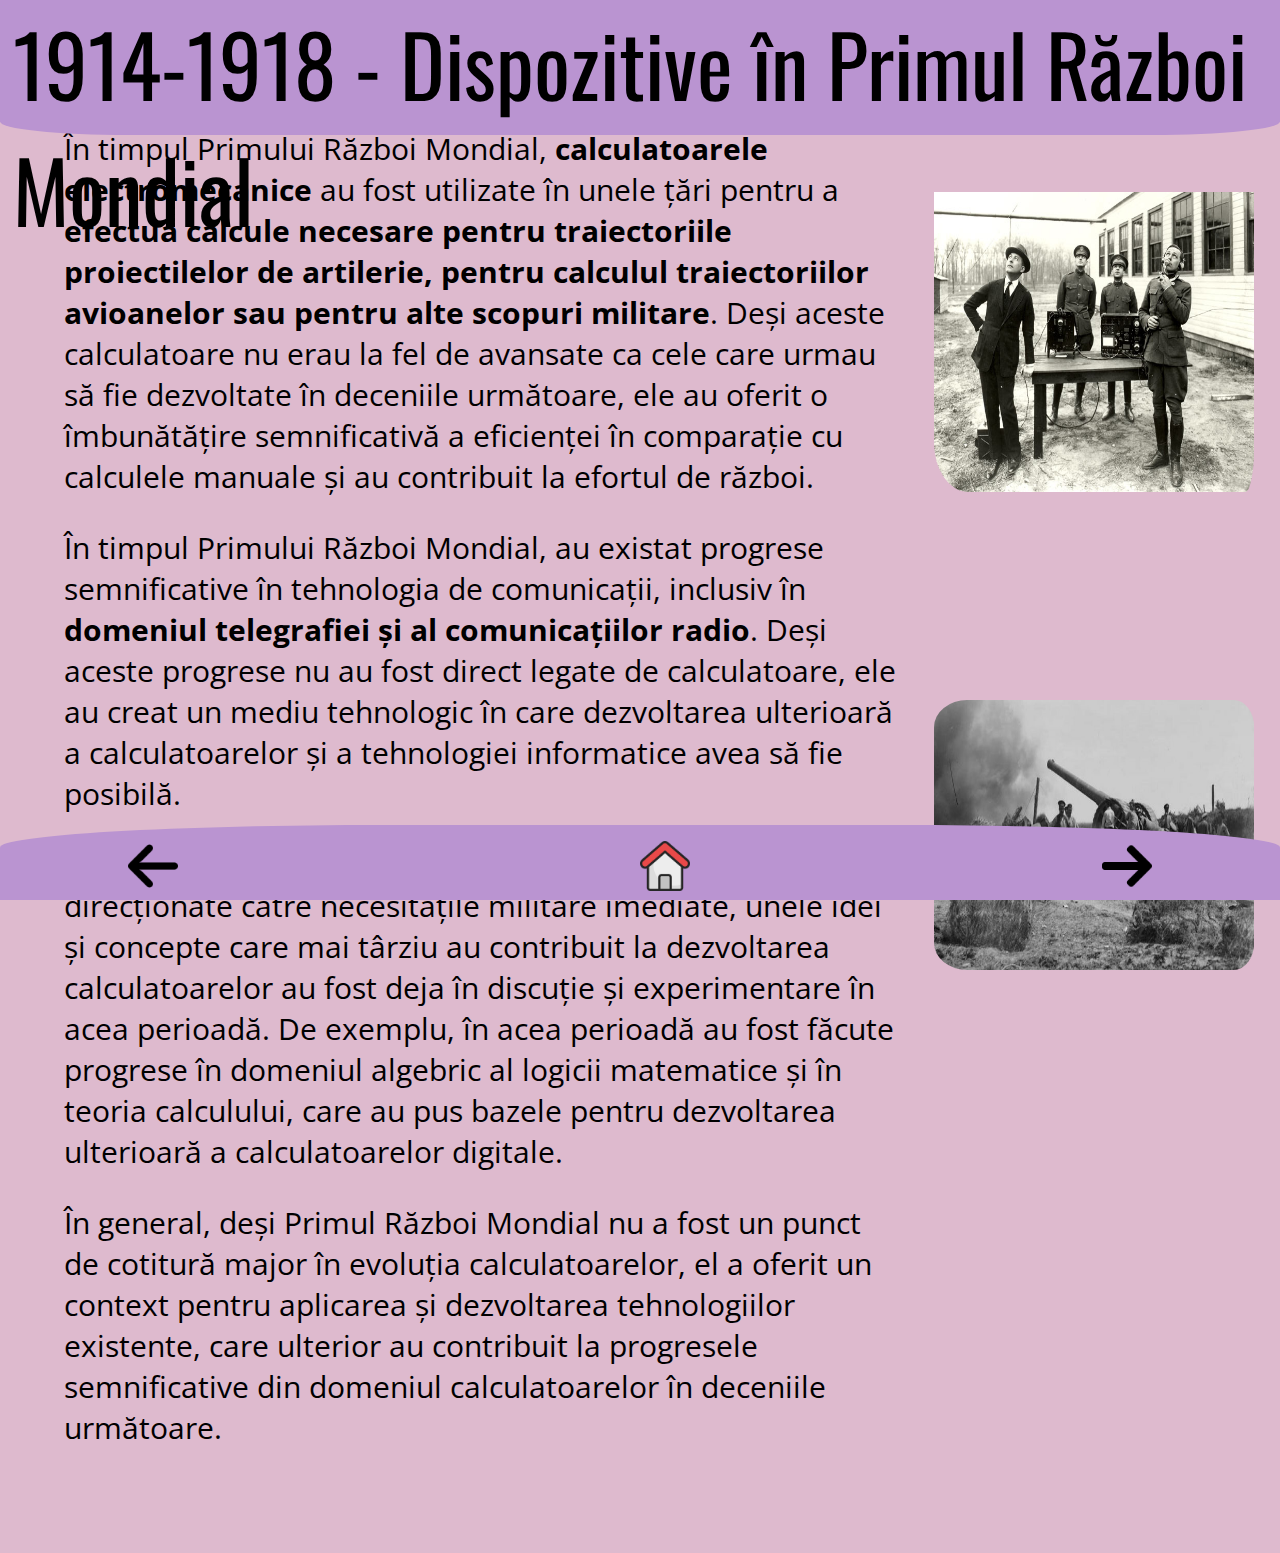
<file: primRazboiMondial.html>
<!DOCTYPE html>
<html lang="en">
<head>
    <link rel="stylesheet" href="css_f/primRazboiMondial.css">
    <meta charset="UTF-8">
    <meta name="viewport" content="width=device-width, initial-scale=1.0">
    <title>Dispozitive în Primul Război Mondial</title>
</head>
<body>
    <header id = "header">
        <p class = "header_text">
            1914-1918 - Dispozitive în Primul Război Mondial
        </p>
    </header>
    <div>
        <img class = "poza_principala" src = "imagini/primRazbMond_2.jpg">
        <img class = "poza_secundara" src = "imagini/primRazbMond_3.jpg">
        <p class = "text_principal">
            În timpul Primului Război Mondial, <b>calculatoarele electromecanice</b> au fost utilizate în unele țări pentru a <b>efectua calcule necesare pentru traiectoriile proiectilelor de artilerie, pentru calculul traiectoriilor avioanelor sau pentru alte scopuri militare</b>. Deși aceste calculatoare nu erau la fel de avansate ca cele care urmau să fie dezvoltate în deceniile următoare, ele au oferit o îmbunătățire semnificativă a eficienței în comparație cu calculele manuale și au contribuit la efortul de război.
        </p>
        <p class = "text_secundar">
            În timpul Primului Război Mondial, au existat progrese semnificative în tehnologia de comunicații, inclusiv în <b>domeniul telegrafiei și al comunicațiilor radio</b>. Deși aceste progrese nu au fost direct legate de calculatoare, ele au creat un mediu tehnologic în care dezvoltarea ulterioară a calculatoarelor și a tehnologiei informatice avea să fie posibilă.
        </p>
        <p class = "text_secundar">
            În ciuda faptului că majoritatea eforturilor tehnologice erau direcționate către necesitățile militare imediate, unele idei și concepte care mai târziu au contribuit la dezvoltarea calculatoarelor au fost deja în discuție și experimentare în acea perioadă. De exemplu, în acea perioadă au fost făcute progrese în domeniul algebric al logicii matematice și în teoria calculului, care au pus bazele pentru dezvoltarea ulterioară a calculatoarelor digitale.
        </p>
        <p class = "text_secundar">
            În general, deși Primul Război Mondial nu a fost un punct de cotitură major în evoluția calculatoarelor, el a oferit un context pentru aplicarea și dezvoltarea tehnologiilor existente, care ulterior au contribuit la progresele semnificative din domeniul calculatoarelor în deceniile următoare.
        </p>
    </div>
    <footer>
        <a href = "computerElectroMecanic.html"> <img class = "back_button_poza" src = "imagini/arrowLeft.png"> </a>
        <a href = "index.html"> <img class = "home_button_poza" src = "imagini/home_button_icon.png"></a>
        <a href = "alDoileaRazboiMondial.html"> <img class = "next_button_poza" src = "imagini/arrowRight.png"> </a>
    </footer>
    <script src="js_f/headerShrink.js"> </script>
</body>
</html>
</file>
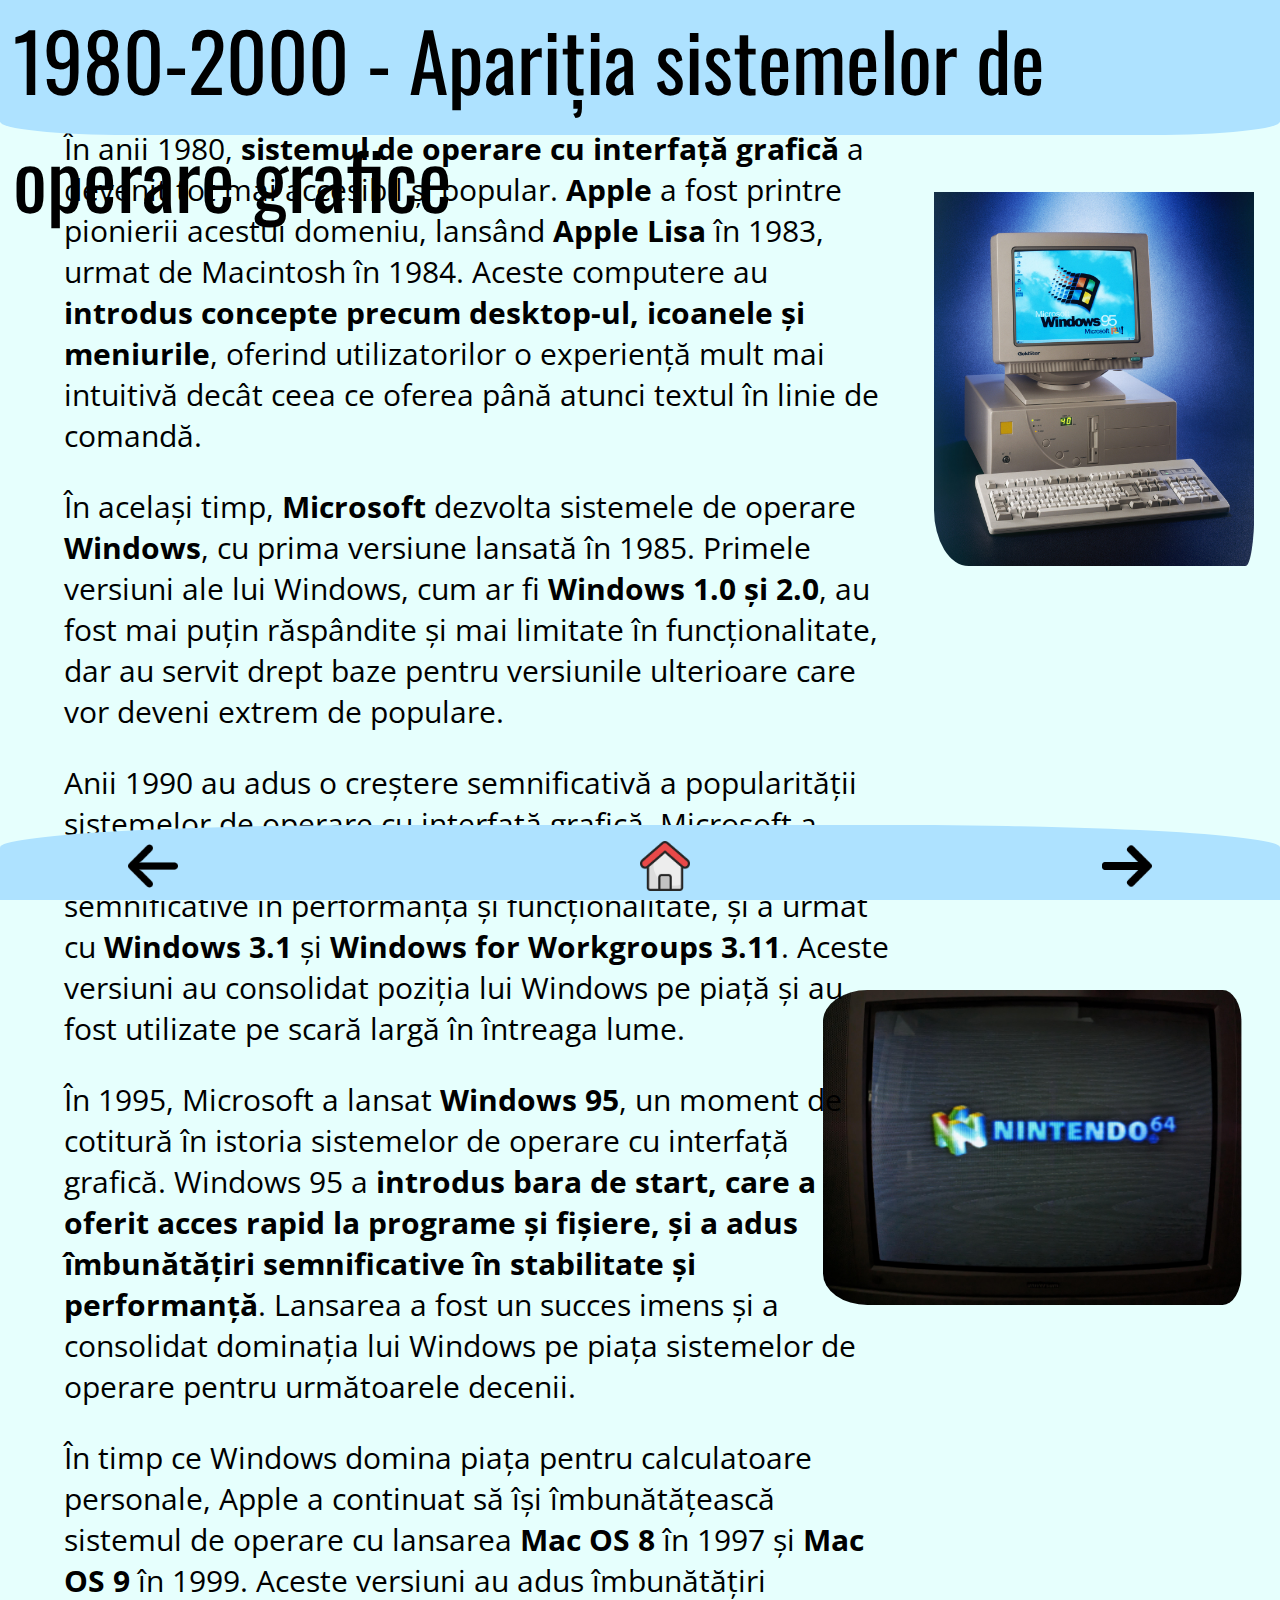
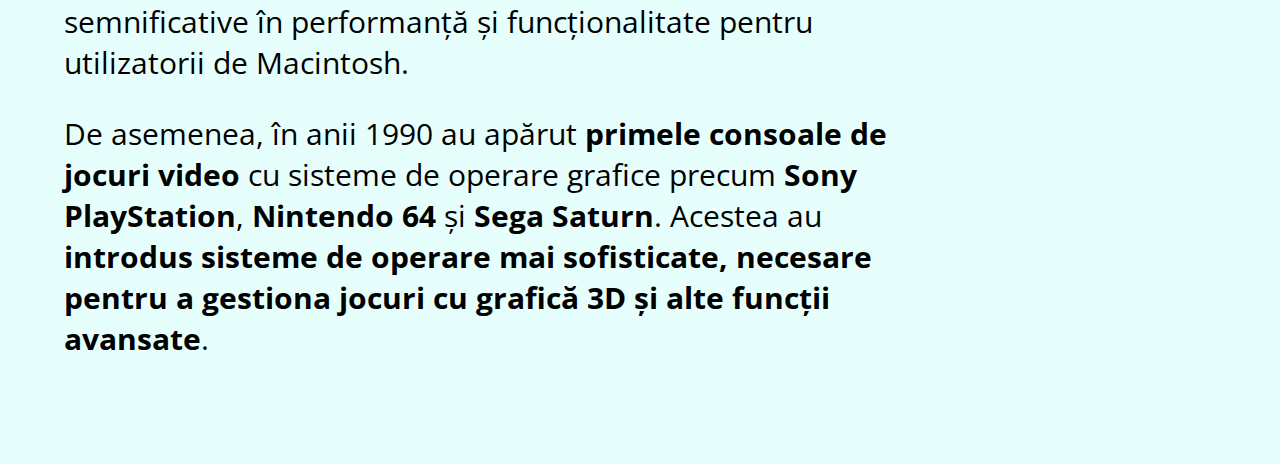
<file: sistemeOperareGrafice.html>
<!DOCTYPE html>
<html lang="en">
<head>
    <link rel="stylesheet" href="css_f/sistemeOperareGrafice.css">
    <meta charset="UTF-8">
    <meta name="viewport" content="width=device-width, initial-scale=1.0">
    <title>Apariția sistemelor de operare grafice</title>
</head>
<body>
    <header id = "header">
        <p class = "header_text">
            1980-2000 - Apariția sistemelor de operare grafice
        </p>
    </header>
    <div>
        <img class = "poza_principala" src = "imagini/sistOpGrafic_2.jpg">
        <img class = "poza_secundara" src = "imagini/sistOpGrafic_3.jpg">
        <p class = "text_principal">
            În anii 1980, <b>sistemul de operare cu interfață grafică</b> a devenit tot mai accesibil și popular. <b>Apple</b> a fost printre pionierii acestui domeniu, lansând <b>Apple Lisa</b> în 1983, urmat de Macintosh în 1984. Aceste computere au <b>introdus concepte precum desktop-ul, icoanele și meniurile</b>, oferind utilizatorilor o experiență mult mai intuitivă decât ceea ce oferea până atunci textul în linie de comandă.
        </p>
        <p class = "text_secundar">
            În același timp, <b>Microsoft</b> dezvolta sistemele de operare <b>Windows</b>, cu prima versiune lansată în 1985. Primele versiuni ale lui Windows, cum ar fi <b>Windows 1.0 și 2.0</b>, au fost mai puțin răspândite și mai limitate în funcționalitate, dar au servit drept baze pentru versiunile ulterioare care vor deveni extrem de populare.
        </p>
        <p class = "text_secundar">
            Anii 1990 au adus o creștere semnificativă a popularității sistemelor de operare cu interfață grafică. Microsoft a lansat <b>Windows 3.0</b> în 1990, care a adus îmbunătățiri semnificative în performanță și funcționalitate, și a urmat cu <b>Windows 3.1</b> și <b>Windows for Workgroups 3.11</b>. Aceste versiuni au consolidat poziția lui Windows pe piață și au fost utilizate pe scară largă în întreaga lume.
        </p>
        <p class = "text_secundar">
            În 1995, Microsoft a lansat <b>Windows 95</b>, un moment de cotitură în istoria sistemelor de operare cu interfață grafică. Windows 95 a <b>introdus bara de start, care a oferit acces rapid la programe și fișiere, și a adus îmbunătățiri semnificative în stabilitate și performanță</b>. Lansarea a fost un succes imens și a consolidat dominația lui Windows pe piața sistemelor de operare pentru următoarele decenii.
        </p>
        <p class = "text_secundar">
            În timp ce Windows domina piața pentru calculatoare personale, Apple a continuat să își îmbunătățească sistemul de operare cu lansarea <b>Mac OS 8</b> în 1997 și <b>Mac OS 9</b> în 1999. Aceste versiuni au adus îmbunătățiri semnificative în performanță și funcționalitate pentru utilizatorii de Macintosh.
        </p>
        <p class = "text_secundar">
            De asemenea, în anii 1990 au apărut <b>primele consoale de jocuri video</b> cu sisteme de operare grafice precum <b>Sony PlayStation</b>, <b>Nintendo 64</b> și <b>Sega Saturn</b>. Acestea au <b>introdus sisteme de operare mai sofisticate, necesare pentru a gestiona jocuri cu grafică 3D și alte funcții avansate</b>.
        </p>
    </div>
    <footer>
        <a href = "computerPersonal.html"> <img class = "back_button_poza" src = "imagini/arrowLeft.png"> </a>
        <a href = "Start_Page.html"> <img class = "home_button_poza" src = "imagini/home_button_icon.png"></a>
        <a href = "lumeaModerna.html"> <img class = "next_button_poza" src = "imagini/arrowRight.png"> </a>
    </footer>
    <script src="js_f/headerShrink.js"> </script>
</body>
</html>
</file>
<file: css_f/start_page.css>
@import url('https://fonts.googleapis.com/css2?family=Fredoka:wght@300&family=Roboto+Condensed&display=swap');
@import url('https://fonts.googleapis.com/css2?family=Fredoka:wght@300&family=Poppins&family=Roboto+Condensed&display=swap');
@import url('https://fonts.googleapis.com/css2?family=Fredoka:wght@300&family=Poppins&family=Roboto+Condensed&family=Truculenta:opsz,wght@12..72,100..900&display=swap');
@import url('https://fonts.googleapis.com/css2?family=Fredoka:wght@300&family=Madimi+One&family=Poppins&family=Roboto+Condensed&family=Truculenta:opsz,wght@12..72,100..900&display=swap');

@keyframes fadeEffect {
    from {opacity: 0;}
    to {opacity: 1;}
  }

header {
    display: flex;
    justify-content: center;
    background-color: #030637;
    opacity: 100%;
    width: 100%;
    height: 100px;
}

.pozaHeader {
    position: absolute;
    left: 100px;
    top: 15px;
    width: 70px;
}

.pozaHeader img {
    border-radius: 15px;
    width: 140px;
}

.pozaHeader2 img {
    border-radius: 15px;
    width: 100px;
    height: 70px;
}

.pozaHeader2 {
    position: absolute;
    right: 100px;
    top: 15px;
    width: 70px;
}
    
body {
    background-color: #3C0753;
    margin: 0;
    padding: 20;
}

.header_text {
   color: white; 
   margin: 0px;
   font-family: 'Fredoka', sans-serif;
   font-family: 'Roboto Condensed', sans-serif;
   text-align: center;
   padding: 30px 14px 50px 50px ;
   font-size: 30px;
}

.introducere_text {
    color: white;
    margin: 0px;
    text-align: center;
    font-family: 'Fredoka', sans-serif;
    font-family: 'Roboto Condensed', sans-serif;
    padding-top: 20px;
    padding-bottom: 20px;
    padding-left: 5%;
    padding-right: 5%;
    font-size: 20px;
    background-color: #030637;
    border-radius: 150px;
}

.introducereLaTab_text {
    text-align: center;
    color: white;
    font-family: 'Fredoka', sans-serif;
    font-family: 'Roboto Condensed', sans-serif;
    font-size: 25px;
    text-shadow: 0.5px 1px red;
}

.tab_title {
    color: white;
    font-family: "Truculenta", sans-serif;
    font-size: 20px;
}

.tab_text {
    color: white;
    font-family: 'Poppins';
    font-size: 15px;
}

.tab {
    padding-left: 3%;
    padding-right: 1%;
    overflow: auto;
    height: auto;
    background-color: #030637;
    border-radius: 150px;
    text-align: center;
}

.tab button {
    background-color: inherit;
    float: left;
    border: none;
    outline: none;
    cursor: pointer;
    padding: 1px 20px;
    transition: 0.5s;
    border-radius: 50px;
}

.tab button:hover {
    background-color: red;
}

.tabcontent {
    background-color: #030637;
    display: none;
    padding: 6px 12px;
    padding-left: 20%;
    padding-right: 20%;
    border-top: none;
    animation: fadeEffect 1s;
    height: 300px;
    border-radius: 150px;
    margin-left: 2%;
    margin-right: 2%;
    position: absolute;
}

.imageInTab {
    float: right;
    padding-right: 1%;
    padding-left: 10%;
    height: 75%;
    border-radius: 100px;
}

.butonSiteDinTab {
    font-family: "Madimi One", sans-serif;
    background-color: #0F0F0F;
    width:auto;
    padding: 20px;
    text-align: center;
    text-decoration: none;
    text-transform: uppercase;
    color: white;
    border-radius: 40px;
}

footer {
    background-color: #030637;
    bottom: 0;
}

.footer_text {
    padding-left: 5%;
    padding-bottom: 5%;
    padding-top: 1%;
    margin: 0;
    color:white;
    font-size: 18px;
}

.poza_introducere {
    filter: blur(9px);
    -webkit-filter: blur(9px);
    width: 100%;
}

.textPestePoza {
    font-family: 'Fredoka', sans-serif;
    font-family: 'Roboto Condensed', sans-serif;
    color: white;
    position: absolute;
    top: 10%;
    left: 18%;
    font-size: 80px;
    text-shadow: 6px 4px #ff0000;
    animation: fadeEffect 2s;
}

.mainSite {
    transition: transform 0.5s ease;
}

.secundarSite {
    margin-top: -250px;
    margin-bottom: 1%;
    margin-right: 1%;
    margin-left: 1%;
    padding-top: 1%;
    padding-bottom: 1%;
    background-color: #030637;
    border-radius: 100px;
}

.evolutieTitlu {
    font-family: 'Fredoka', sans-serif;
    font-family: 'Roboto Condensed', sans-serif;
    text-align: center;
    font-size: 60px;
    text-shadow: 3px 3px rgb(70, 148, 148);
    color: white;
}

.marimePC {
    background-color: #070a5f;
    margin: 5%;
    border-radius: 100px;
    text-align: center;
}

.evolutieSubTitlu {
    padding-top: 1%;
    font-family: 'Fredoka', sans-serif;
    font-family: 'Roboto Condensed', sans-serif;
    color: white;
    font-size: 40px;
    text-align: center;
}

.imagineStangaComparatie {
    height: 300px;
    padding-left: 5%;
    padding-right: 1%;
    border-radius: 50px;
    width: 30%;
}

.imagineDreaptaComparatie {
    height: 300px;
    padding-right: 5%;
    padding-left: 1%;
    border-radius: 50px;
    width: 30%;
}

.descriereComparatie {
    font-family: 'Fredoka', sans-serif;
    font-family: 'Roboto Condensed', sans-serif;
    color: white;
    font-size: 30px;
    text-align: center;
    padding-bottom: 1%;
}

.puterePC {
    background-color: #070a5f;
    margin: 5%;
    border-radius: 100px;
    text-align: center;
}

.stocarePC {
    background-color: #070a5f;
    margin: 5%;
    border-radius: 100px;
    text-align: center;
}

.pretPC {
    background-color: #070a5f;
    margin: 5%;
    border-radius: 100px;
    text-align: center;
}

.alteTehnologii {
    margin-bottom: 1%;
    margin-right: 1%;
    margin-left: 1%;
    padding-top: 1%;
    padding-bottom: 1%;
    background-color: #030637;
    border-radius: 100px;
    text-align: center;
}

.imagineTehnologii {
    padding-right: 1%;
    height: 150px;
    transition: filter 0.5s;
}

.imagineTehnologii:hover {
    filter: sepia(100%) saturate(10000%);
}
</file>
<file: css_f/alDoileaRazboiMondial.css>
@import url('https://fonts.googleapis.com/css2?family=Oswald:wght@200..700&display=swap');
@import url('https://fonts.googleapis.com/css2?family=Open+Sans:ital,wght@0,300..800;1,300..800&family=Oswald:wght@200..700&display=swap');

header {
    margin: 0;
    position: fixed;
    background-color:#76ABAE;
    width: 100%;
    height: 15%;
    text-align: left;
    transition: padding 0.3s ease;
    border-bottom-left-radius: 10%;
    border-bottom-right-radius: 10%;
}

body {
    margin: 0;
    background-color: #EEEEEE;
}

.header_text {
    margin: 0;
    padding-left: 1%;
    font-family: "Oswald", sans-serif;
    color: black;
    font-size: 80px;
}

.text_principal {
    margin: 0;
    padding-left: 5%;
    padding-right: 30%;
    text-align: left;
    padding-top: 10%;
    font-family: "Open Sans", sans-serif;
    font-size: 30px;
    color: black;
}

.text_secundar {
    padding-left: 5%;
    padding-right: 30%;
    text-align: left;
    font-family: "Open Sans", sans-serif;
    font-size: 30px;
    color: black;
}

.poza_principala {
    border-radius: 10%;
    padding-top: 15%;
    padding-right: 5%;
    float: right;
    height: 400px;
    width: 300px;
}

.poza_secundara {
    z-index: -1;
    position: absolute;
    right: 1%;
    top: 120%;
    border-radius: 10%;
    padding-right: 1%;
    height: 30%;
}

footer {
    position: sticky;
    bottom: 0;
    border-top-left-radius: 30%;
    border-top-right-radius: 30%;
    height: 75px;
    background-color: #76ABAE;
}

.home_button_poza {
    bottom: 1%;
    position: fixed;
    left: 50%;
    height: 50px;
    width: 50px;
}

.next_button_poza {
    bottom: 1%;
    position: fixed;
    right: 10%;
    height: 50px;
    width: 50px;
}

.back_button_poza {
    bottom: 1%;
    position: fixed;
    left: 10%;
    height: 50px;
    width: 50px;
}
</file>
<file: css_f/circuitIntegrat.css>
@import url('https://fonts.googleapis.com/css2?family=Oswald:wght@200..700&display=swap');
@import url('https://fonts.googleapis.com/css2?family=Open+Sans:ital,wght@0,300..800;1,300..800&family=Oswald:wght@200..700&display=swap');

header {
    margin: 0;
    position: fixed;
    background-color:#DED0B6;
    width: 100%;
    height: 15%;
    text-align: left;
    transition: padding 0.3s ease;
    border-bottom-left-radius: 10%;
    border-bottom-right-radius: 10%;
}

body {
    margin: 0;
    background-color: #FAEED1;
}

.header_text {
    margin: 0;
    padding-left: 1%;
    font-family: "Oswald", sans-serif;
    color: black;
    font-size: 90px;
}

.text_principal {
    margin: 0;
    padding-left: 5%;
    padding-right: 30%;
    text-align: left;
    padding-top: 10%;
    font-family: "Open Sans", sans-serif;
    font-size: 30px;
    color: black;
}

.text_secundar {
    padding-left: 5%;
    padding-right: 30%;
    text-align: left;
    font-family: "Open Sans", sans-serif;
    font-size: 30px;
    color: black;
}

.poza_principala {
    border-radius: 10%;
    padding-top: 15%;
    padding-right: 2%;
    float: right;
    height: 20%;
    width: 25%;
}

.poza_secundara {
    z-index: -1;
    position: absolute;
    right: 1%;
    top: 110%;
    border-radius: 10%;
    padding-right: 2%;
    height: 60%;
}

footer {
    position: sticky;
    bottom: 0;
    border-top-left-radius: 30%;
    border-top-right-radius: 30%;
    height: 75px;
    background-color: #DED0B6;
}

.home_button_poza {
    bottom: 1%;
    position: fixed;
    left: 50%;
    height: 50px;
    width: 50px;
}

.next_button_poza {
    bottom: 1%;
    position: fixed;
    right: 10%;
    height: 50px;
    width: 50px;
}

.back_button_poza {
    bottom: 1%;
    position: fixed;
    left: 10%;
    height: 50px;
    width: 50px;
}
</file>
<file: css_f/babbagePlan.css>
@import url('https://fonts.googleapis.com/css2?family=Oswald:wght@200..700&display=swap');
@import url('https://fonts.googleapis.com/css2?family=Open+Sans:ital,wght@0,300..800;1,300..800&family=Oswald:wght@200..700&display=swap');

header {
    margin: 0;
    position: fixed;
    background-color: #E3CAA5;
    width: 100%;
    height: 15%;
    text-align: left;
    transition: padding 0.3s ease;
    border-bottom-left-radius: 10%;
    border-bottom-right-radius: 10%;
}

body {
    margin: 0;
    background-color: #FFFBE9;
}

.header_text {
    margin: 0;
    padding-left: 1%;
    font-family: "Oswald", sans-serif;
    color: black;
    font-size: 90px;
}

.text_principal {
    margin: 0;
    padding-left: 5%;
    padding-right: 30%;
    text-align: left;
    padding-top: 10%;
    font-family: "Open Sans", sans-serif;
    font-size: 30px;
    color: black;
}

.text_secundar {
    padding-left: 5%;
    padding-right: 30%;
    text-align: left;
    font-family: "Open Sans", sans-serif;
    font-size: 30px;
    color: black;
}

.poza_principala {
    border-radius: 10%;
    padding-top: 10%;
    padding-right: 5%;
    float: right;
    height: 400px;
    width: 20%;
}

.poza_secundara {
    z-index: -1;
    position: absolute;
    right: 1%;
    top: 750px;
    border-radius: 10%;
    padding-right: 1%;
    height: 400px;
    width: 25%;
}

footer {
    position: sticky;
    bottom: 0;
    border-top-left-radius: 30%;
    border-top-right-radius: 30%;
    height: 75px;
    background-color: #E3CAA5;
}

.home_button_poza {
    bottom: 1%;
    position: fixed;
    left: 50%;
    height: 50px;
    width: 50px;
}

.next_button_poza {
    bottom: 1%;
    position: fixed;
    right: 10%;
    height: 50px;
    width: 50px;
}
</file>
<file: css_f/computerAnalitic.css>
@import url('https://fonts.googleapis.com/css2?family=Oswald:wght@200..700&display=swap');
@import url('https://fonts.googleapis.com/css2?family=Open+Sans:ital,wght@0,300..800;1,300..800&family=Oswald:wght@200..700&display=swap');

header {
    margin: 0;
    position: fixed;
    background-color:#A8DF8E;
    width: 100%;
    height: 15%;
    text-align: left;
    transition: padding 0.3s ease;
    border-bottom-left-radius: 10%;
    border-bottom-right-radius: 10%;
}

body {
    margin: 0;
    background-color: #F3FDE8;
}

.header_text {
    margin: 0;
    padding-left: 1%;
    font-family: "Oswald", sans-serif;
    color: black;
    font-size: 90px;
}

.text_principal {
    margin: 0;
    padding-left: 5%;
    padding-right: 30%;
    text-align: left;
    padding-top: 10%;
    font-family: "Open Sans", sans-serif;
    font-size: 30px;
    color: black;
}

.text_secundar {
    padding-left: 5%;
    padding-right: 30%;
    text-align: left;
    font-family: "Open Sans", sans-serif;
    font-size: 30px;
    color: black;
}

.poza_principala {
    border-radius: 10%;
    padding-top: 15%;
    padding-right: 2%;
    float: right;
    height: 300px;
    width: 30%;
}

.poza_secundara {
    z-index: -1;
    position: absolute;
    right: 1%;
    top: 800px;
    border-radius: 10%;
    padding-right: 1%;
    height: 400px;
    width: 20%;
}

footer {
    position: sticky;
    bottom: 0;
    border-top-left-radius: 30%;
    border-top-right-radius: 30%;
    height: 75px;
    background-color: #A8DF8E;
}

.home_button_poza {
    bottom: 1%;
    position: fixed;
    left: 50%;
    height: 50px;
    width: 50px;
}

.next_button_poza {
    bottom: 1%;
    position: fixed;
    right: 10%;
    height: 50px;
    width: 50px;
}

.back_button_poza {
    bottom: 1%;
    position: fixed;
    left: 10%;
    height: 50px;
    width: 50px;
}
</file>
<file: css_f/compElectroMecanic.css>
@import url('https://fonts.googleapis.com/css2?family=Oswald:wght@200..700&display=swap');
@import url('https://fonts.googleapis.com/css2?family=Open+Sans:ital,wght@0,300..800;1,300..800&family=Oswald:wght@200..700&display=swap');

header {
    margin: 0;
    position: fixed;
    background-color:#FFC7C7;
    width: 100%;
    height: 15%;
    text-align: left;
    transition: padding 0.3s ease;
    border-bottom-left-radius: 10%;
    border-bottom-right-radius: 10%;
}

body {
    margin: 0;
    background-color: #FFE2E2;
}

.header_text {
    margin: 0;
    padding-left: 1%;
    font-family: "Oswald", sans-serif;
    color: black;
    font-size: 90px;
}

.text_principal {
    margin: 0;
    padding-left: 5%;
    padding-right: 30%;
    text-align: left;
    padding-top: 10%;
    font-family: "Open Sans", sans-serif;
    font-size: 30px;
    color: black;
}

.text_secundar {
    padding-left: 5%;
    padding-right: 30%;
    text-align: left;
    font-family: "Open Sans", sans-serif;
    font-size: 30px;
    color: black;
}

.poza_principala {
    border-radius: 10%;
    padding-top: 15%;
    padding-right: 2%;
    float: right;
    height: 300px;
    width: 25%;
}

.poza_secundara {
    z-index: -1;
    position: absolute;
    right: 1%;
    top: 700px;
    border-radius: 10%;
    padding-right: 5%;
    height: 400px;
    width: 20%;
}

footer {
    position: sticky;
    bottom: 0;
    border-top-left-radius: 30%;
    border-top-right-radius: 30%;
    height: 75px;
    background-color: #FFC7C7;
}

.home_button_poza {
    bottom: 1%;
    position: fixed;
    left: 50%;
    height: 50px;
    width: 50px;
}

.next_button_poza {
    bottom: 1%;
    position: fixed;
    right: 10%;
    height: 50px;
    width: 50px;
}

.back_button_poza {
    bottom: 1%;
    position: fixed;
    left: 10%;
    height: 50px;
    width: 50px;
}
</file>
<file: css_f/computerPersonal.css>
@import url('https://fonts.googleapis.com/css2?family=Oswald:wght@200..700&display=swap');
@import url('https://fonts.googleapis.com/css2?family=Open+Sans:ital,wght@0,300..800;1,300..800&family=Oswald:wght@200..700&display=swap');

header {
    margin: 0;
    position: fixed;
    background-color:#A8CD9F;
    width: 100%;
    height: 15%;
    text-align: left;
    transition: padding 0.3s ease;
    border-bottom-left-radius: 10%;
    border-bottom-right-radius: 10%;
}

body {
    margin: 0;
    background-color: #E2F4C5;
}

.header_text {
    margin: 0;
    padding-left: 1%;
    font-family: "Oswald", sans-serif;
    color: black;
    font-size: 90px;
}

.text_principal {
    margin: 0;
    padding-left: 5%;
    padding-right: 30%;
    text-align: left;
    padding-top: 10%;
    font-family: "Open Sans", sans-serif;
    font-size: 30px;
    color: black;
}

.text_secundar {
    padding-left: 5%;
    padding-right: 30%;
    text-align: left;
    font-family: "Open Sans", sans-serif;
    font-size: 30px;
    color: black;
}

.poza_principala {
    border-radius: 10%;
    padding-top: 15%;
    padding-right: 2%;
    float: right;
    height: 20%;
    width: 25%;
}

.poza_secundara {
    z-index: -1;
    position: absolute;
    right: 1%;
    top: 80%;
    border-radius: 10%;
    padding-right: 2%;
    height: 30%;
}

footer {
    position: sticky;
    bottom: 0;
    border-top-left-radius: 30%;
    border-top-right-radius: 30%;
    height: 75px;
    background-color: #A8CD9F;
}

.home_button_poza {
    bottom: 1%;
    position: fixed;
    left: 50%;
    height: 50px;
    width: 50px;
}

.next_button_poza {
    bottom: 1%;
    position: fixed;
    right: 10%;
    height: 50px;
    width: 50px;
}

.back_button_poza {
    bottom: 1%;
    position: fixed;
    left: 10%;
    height: 50px;
    width: 50px;
}
</file>
<file: css_f/primRazboiMondial.css>
@import url('https://fonts.googleapis.com/css2?family=Oswald:wght@200..700&display=swap');
@import url('https://fonts.googleapis.com/css2?family=Open+Sans:ital,wght@0,300..800;1,300..800&family=Oswald:wght@200..700&display=swap');

header {
    margin: 0;
    position: fixed;
    background-color:#BA94D1;
    width: 100%;
    height: 15%;
    text-align: left;
    transition: padding 0.3s ease;
    border-bottom-left-radius: 10%;
    border-bottom-right-radius: 10%;
}

body {
    margin: 0;
    background-color: #DEBACE;
}

.header_text {
    margin: 0;
    padding-left: 1%;
    font-family: "Oswald", sans-serif;
    color: black;
    font-size: 85px;
}

.text_principal {
    margin: 0;
    padding-left: 5%;
    padding-right: 30%;
    text-align: left;
    padding-top: 10%;
    font-family: "Open Sans", sans-serif;
    font-size: 30px;
    color: black;
}

.text_secundar {
    padding-left: 5%;
    padding-right: 30%;
    text-align: left;
    font-family: "Open Sans", sans-serif;
    font-size: 30px;
    color: black;
}

.poza_principala {
    border-radius: 10%;
    padding-top: 15%;
    padding-right: 2%;
    float: right;
    height: 300px;
    width: 25%;
}

.poza_secundara {
    position: absolute;
    right: 1%;
    top: 700px;
    border-radius: 10%;
    padding-right: 1%;
    height: 30%;
    z-index: -1;
    width: 25%;
}

footer {
    position: sticky;
    bottom: 0;
    border-top-left-radius: 30%;
    border-top-right-radius: 30%;
    height: 75px;
    background-color: #BA94D1;
}

.home_button_poza {
    bottom: 1%;
    position: fixed;
    left: 50%;
    height: 50px;
    width: 50px;
}

.next_button_poza {
    bottom: 1%;
    position: fixed;
    right: 10%;
    height: 50px;
    width: 50px;
}

.back_button_poza {
    bottom: 1%;
    position: fixed;
    left: 10%;
    height: 50px;
    width: 50px;
}
</file>
<file: css_f/sistemeOperareGrafice.css>
@import url('https://fonts.googleapis.com/css2?family=Oswald:wght@200..700&display=swap');
@import url('https://fonts.googleapis.com/css2?family=Open+Sans:ital,wght@0,300..800;1,300..800&family=Oswald:wght@200..700&display=swap');

header {
    margin: 0;
    position: fixed;
    background-color:#AEE2FF;
    width: 100%;
    height: 15%;
    text-align: left;
    transition: padding 0.3s ease;
    border-bottom-left-radius: 10%;
    border-bottom-right-radius: 10%;
}

body {
    margin: 0;
    background-color: #E6FFFD;
}

.header_text {
    margin: 0;
    padding-left: 1%;
    font-family: "Oswald", sans-serif;
    color: black;
    font-size: 80px;
}

.text_principal {
    margin: 0;
    padding-left: 5%;
    padding-right: 30%;
    text-align: left;
    padding-top: 10%;
    font-family: "Open Sans", sans-serif;
    font-size: 30px;
    color: black;
}

.text_secundar {
    padding-left: 5%;
    padding-right: 30%;
    text-align: left;
    font-family: "Open Sans", sans-serif;
    font-size: 30px;
    color: black;
}

.poza_principala {
    border-radius: 10%;
    padding-top: 15%;
    padding-right: 2%;
    float: right;
    height: 20%;
    width: 25%;
}

.poza_secundara {
    z-index: -1;
    position: absolute;
    right: 1%;
    top: 110%;
    border-radius: 10%;
    padding-right: 2%;
    height: 35%;
}

footer {
    position: sticky;
    bottom: 0;
    border-top-left-radius: 30%;
    border-top-right-radius: 30%;
    height: 75px;
    background-color: #AEE2FF;
}

.home_button_poza {
    bottom: 1%;
    position: fixed;
    left: 50%;
    height: 50px;
    width: 50px;
}

.next_button_poza {
    bottom: 1%;
    position: fixed;
    right: 10%;
    height: 50px;
    width: 50px;
}

.back_button_poza {
    bottom: 1%;
    position: fixed;
    left: 10%;
    height: 50px;
    width: 50px;
}
</file>
